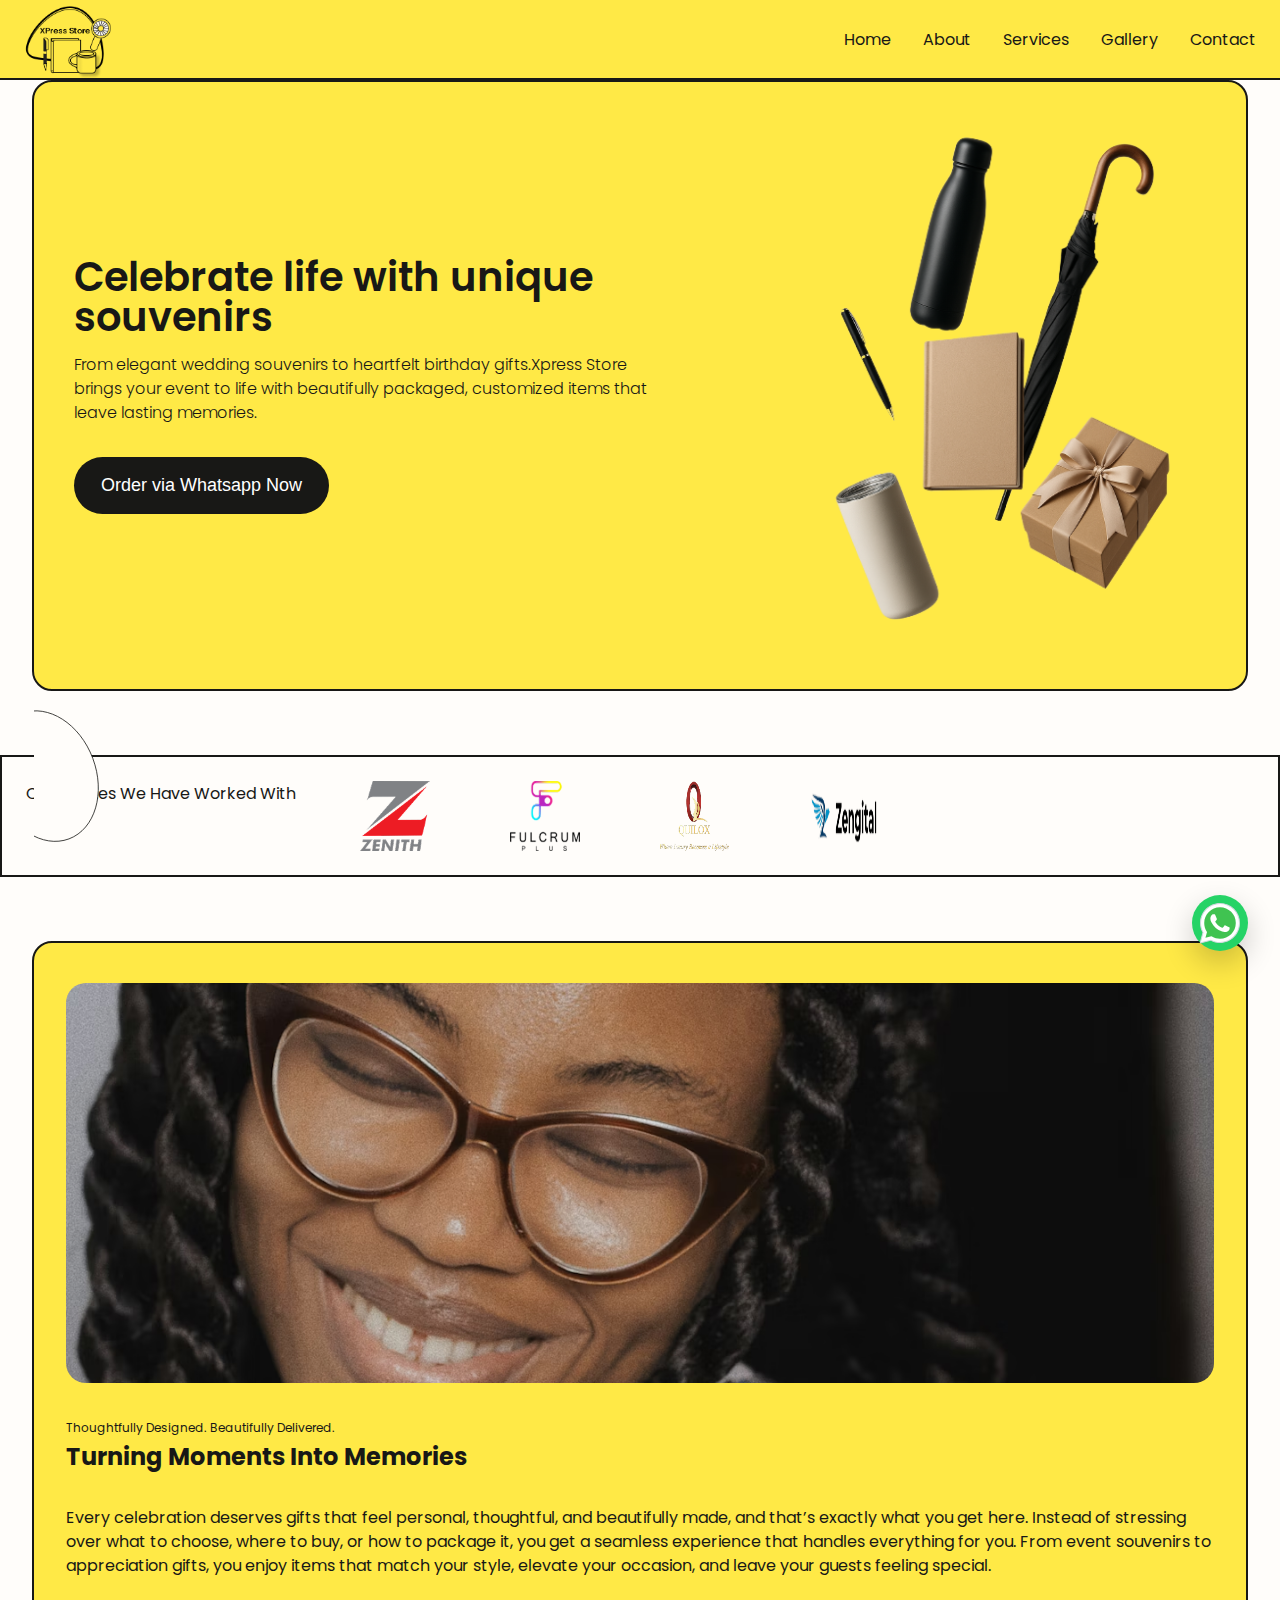
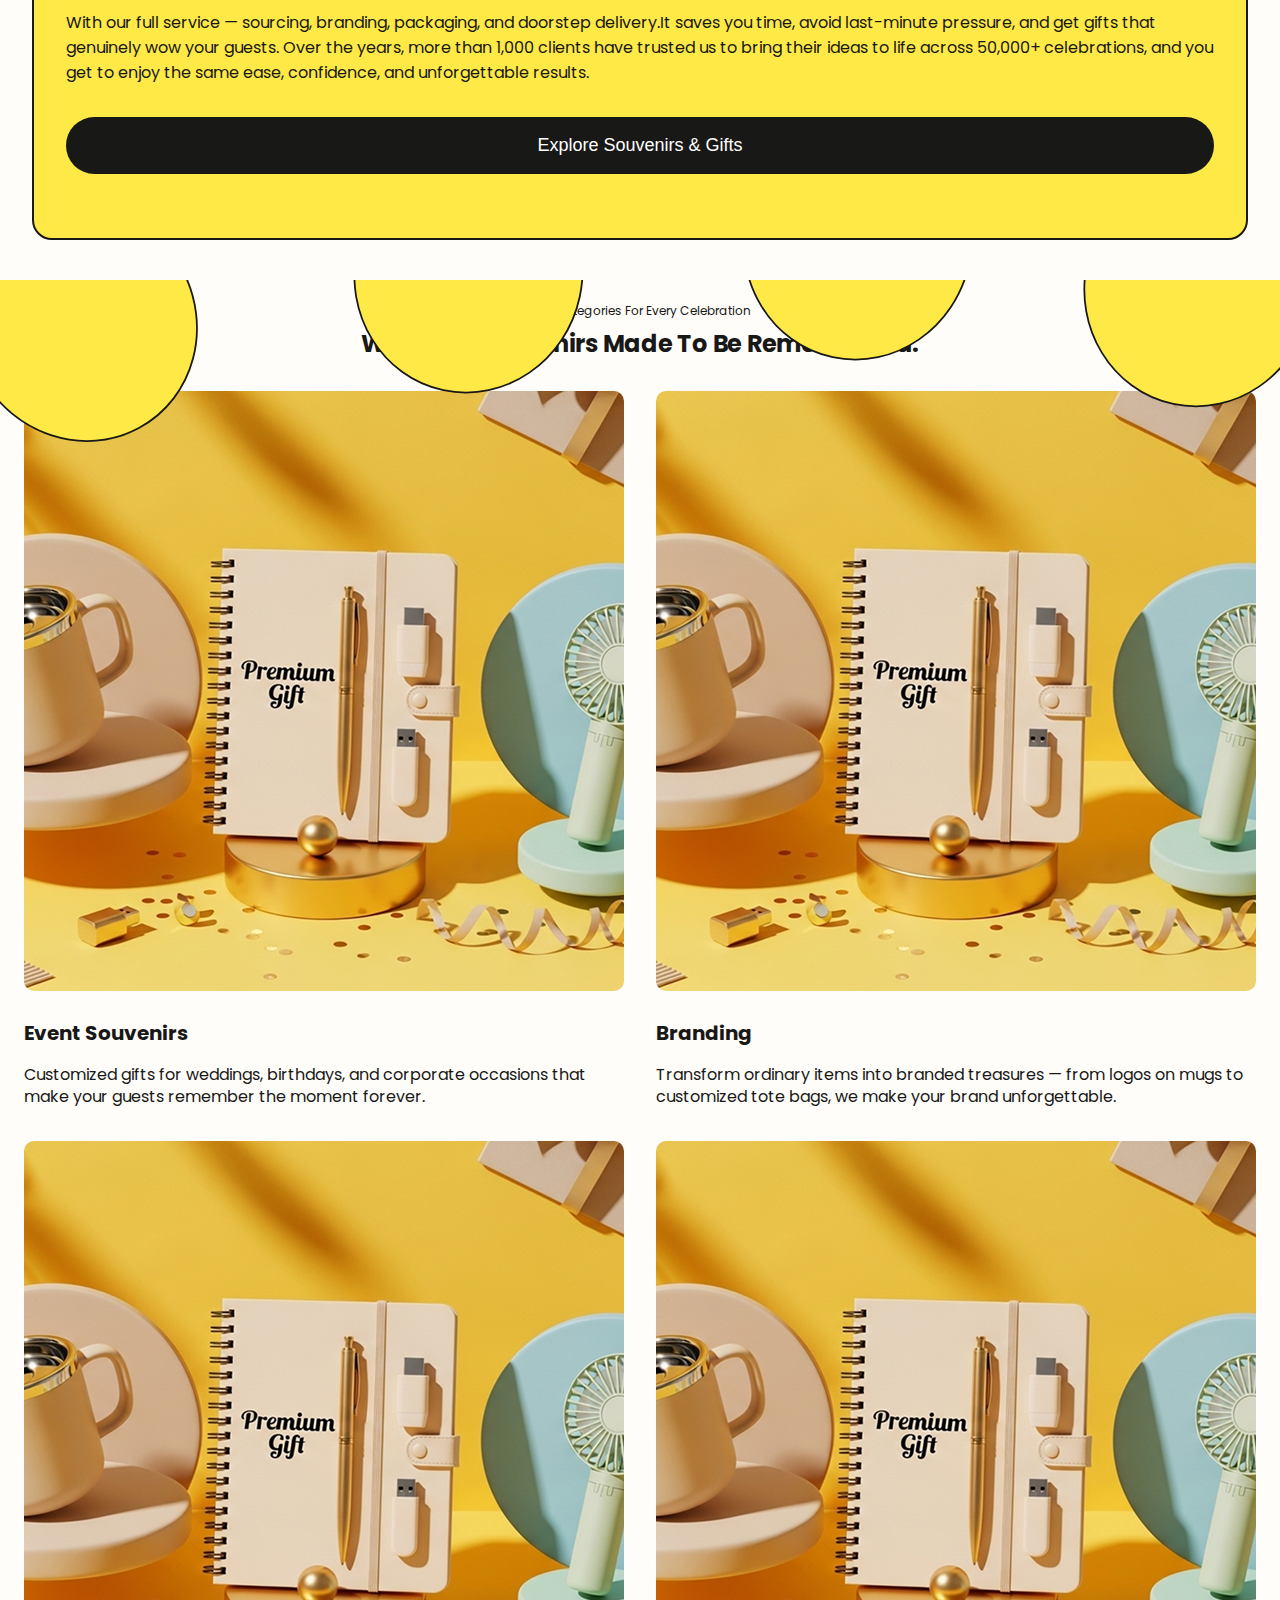
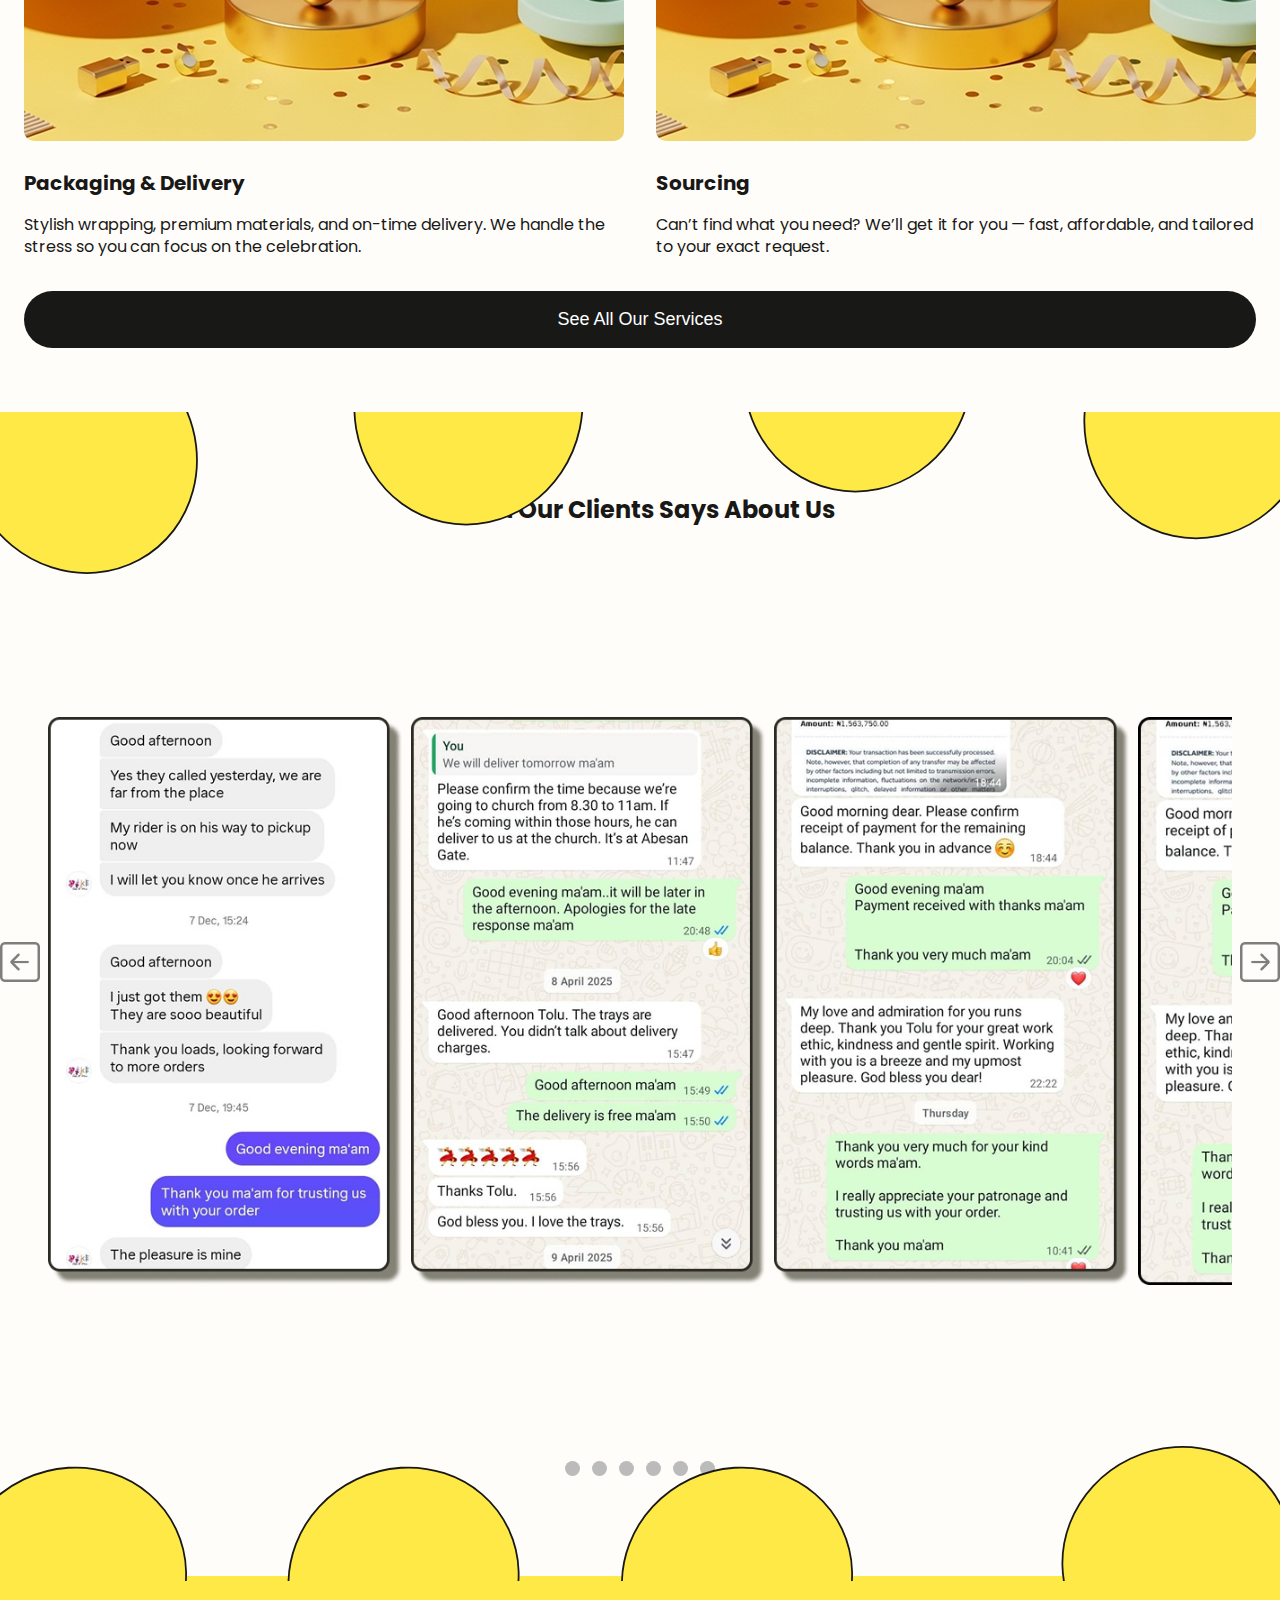
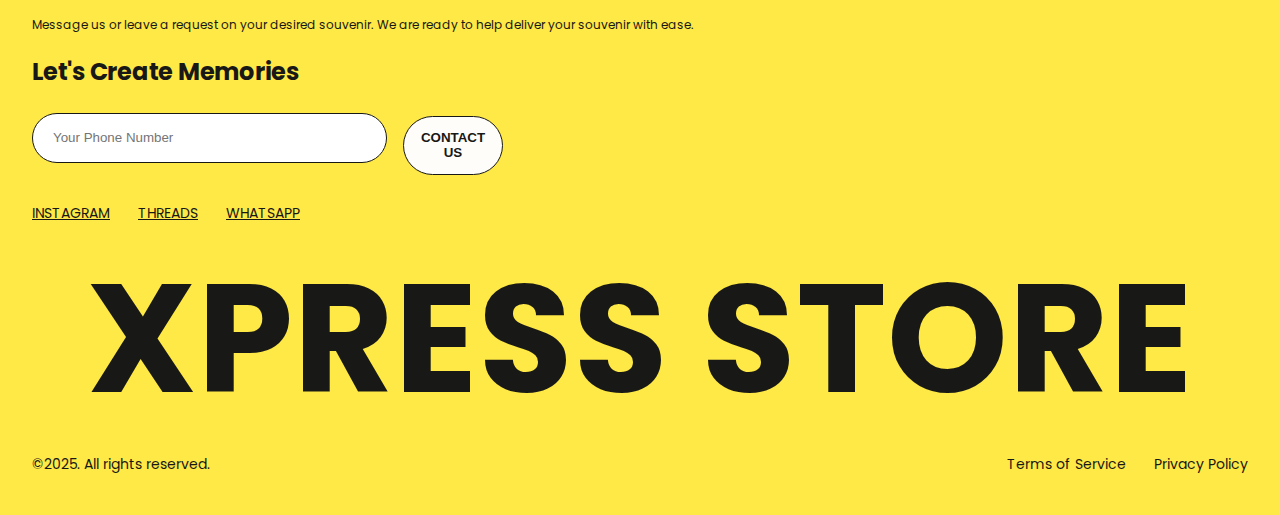
<file: index.html>
<!DOCTYPE html>
<html lang="en">
<head>
    <meta charset="UTF-8">
    <meta name="viewport" content="width=device-width, initial-scale=1.0">
    <link rel="preconnect" href="https://fonts.googleapis.com">
    <link rel="preconnect" href="https://fonts.gstatic.com" crossorigin>
    <link href="https://fonts.googleapis.com/css2?family=Poppins:ital,wght@0,100;0,200;0,300;0,400;0,500;0,600;0,700;0,800;0,900;1,100;1,200;1,300;1,400;1,500;1,600;1,700;1,800;1,900&display=swap" rel="stylesheet">
    <link rel="stylesheet" href="CSS PAGES/home-styles.css">
    <title>Xpress Website Service-Page</title>
</head>
<body>
  <header>
   <img class="header-left logo" src="xpress images/Homepage/Xpress Logo.png" alt="This is the logo that represent xpress services,provides the best products for our clients">
    <nav>
        
        <ul class="nav-links">
          <li><a class="nav-link" href="index.html">Home</a></li>
          <li><a class="nav-link" href="about.html">About</a></li>
          <li><a class="nav-link" href="service.html">Services</a></li>
          <li><a class="nav-link" href="gallery.html">Gallery</a></li>
          <li><a class="nav-link" href="contact.html">Contact</a></li>
        </ul>   
      <button class="hamburger-container">
          <i class="menu-open" aria-label="Toggle menu">MENU</i>
          <i class="menu-close" aria-label="Toggle menu">CLOSE</i>
        </button>
      </nav>
  </header>
    
   
  <main class="container">

    <section class="hero-section" id="hero">
      <img class="ellipse-1" src="xpress images/Homepage/Desktop-Hero-Img1.svg" alt="An eclipse shape for improving the design on the write"/>
      <img class="ellipse-2" src="xpress images/Homepage/Desktop-Hero-Img2.svg"  alt="An eclipse shape for improving the design on the write"/>  
      <div class="hero-text-container">
        <div class="hero-text">
        <h1 class="hero-heading-text">Celebrate life with unique souvenirs</h1>
        <p class="hero-subheading-text">From elegant wedding souvenirs to heartfelt birthday gifts.Xpress Store brings your event to life with beautifully packaged, customized items that leave lasting memories.</p>
        </div>
        <button class="CTA-btn hero-btn"><a href="contact.html">Order via Whatsapp Now</a></button>
      </div>
      <img class="hero-img" src="xpress images/Homepage/Hero-image.svg" alt="Goods we offer at xpress store and are currently available for souvenirs"/> 
      <!-- Ellipse Image That Will Be Animated -->
        <img class="ellipse-3" src="xpress images/Homepage/Desktop-Hero-Img3.svg" alt="An eclipse shape for improving the design on the write"/>
    
    </section>

      <!-- WHATSAPP FLOAT -->
    <a
      href="https://wa.me/234XXXXXXXXXX"
      class="whatsapp-float"
      id="whatsapp-icon"
      aria-label="Chat on WhatsApp"
      target="_blank"
    >
      <!-- Inline SVG recommended -->
      <svg xmlns="http://www.w3.org/2000/svg" x="0px" y="0px" width="48" height="48" viewBox="0 0 48 48">
         <path fill="#fff" d="M4.868,43.303l2.694-9.835C5.9,30.59,5.026,27.324,5.027,23.979C5.032,13.514,13.548,5,24.014,5c5.079,0.002,9.845,1.979,13.43,5.566c3.584,3.588,5.558,8.356,5.556,13.428c-0.004,10.465-8.522,18.98-18.986,18.98c-0.001,0,0,0,0,0h-0.008c-3.177-0.001-6.3-0.798-9.073-2.311L4.868,43.303z"></path><path fill="#fff" d="M4.868,43.803c-0.132,0-0.26-0.052-0.355-0.148c-0.125-0.127-0.174-0.312-0.127-0.483l2.639-9.636c-1.636-2.906-2.499-6.206-2.497-9.556C4.532,13.238,13.273,4.5,24.014,4.5c5.21,0.002,10.105,2.031,13.784,5.713c3.679,3.683,5.704,8.577,5.702,13.781c-0.004,10.741-8.746,19.48-19.486,19.48c-3.189-0.001-6.344-0.788-9.144-2.277l-9.875,2.589C4.953,43.798,4.911,43.803,4.868,43.803z"></path><path fill="#cfd8dc" d="M24.014,5c5.079,0.002,9.845,1.979,13.43,5.566c3.584,3.588,5.558,8.356,5.556,13.428c-0.004,10.465-8.522,18.98-18.986,18.98h-0.008c-3.177-0.001-6.3-0.798-9.073-2.311L4.868,43.303l2.694-9.835C5.9,30.59,5.026,27.324,5.027,23.979C5.032,13.514,13.548,5,24.014,5 M24.014,42.974C24.014,42.974,24.014,42.974,24.014,42.974C24.014,42.974,24.014,42.974,24.014,42.974 M24.014,42.974C24.014,42.974,24.014,42.974,24.014,42.974C24.014,42.974,24.014,42.974,24.014,42.974 M24.014,4C24.014,4,24.014,4,24.014,4C12.998,4,4.032,12.962,4.027,23.979c-0.001,3.367,0.849,6.685,2.461,9.622l-2.585,9.439c-0.094,0.345,0.002,0.713,0.254,0.967c0.19,0.192,0.447,0.297,0.711,0.297c0.085,0,0.17-0.011,0.254-0.033l9.687-2.54c2.828,1.468,5.998,2.243,9.197,2.244c11.024,0,19.99-8.963,19.995-19.98c0.002-5.339-2.075-10.359-5.848-14.135C34.378,6.083,29.357,4.002,24.014,4L24.014,4z"></path><path fill="#40c351" d="M35.176,12.832c-2.98-2.982-6.941-4.625-11.157-4.626c-8.704,0-15.783,7.076-15.787,15.774c-0.001,2.981,0.833,5.883,2.413,8.396l0.376,0.597l-1.595,5.821l5.973-1.566l0.577,0.342c2.422,1.438,5.2,2.198,8.032,2.199h0.006c8.698,0,15.777-7.077,15.78-15.776C39.795,19.778,38.156,15.814,35.176,12.832z"></path><path fill="#fff" fill-rule="evenodd" d="M19.268,16.045c-0.355-0.79-0.729-0.806-1.068-0.82c-0.277-0.012-0.593-0.011-0.909-0.011c-0.316,0-0.83,0.119-1.265,0.594c-0.435,0.475-1.661,1.622-1.661,3.956c0,2.334,1.7,4.59,1.937,4.906c0.237,0.316,3.282,5.259,8.104,7.161c4.007,1.58,4.823,1.266,5.693,1.187c0.87-0.079,2.807-1.147,3.202-2.255c0.395-1.108,0.395-2.057,0.277-2.255c-0.119-0.198-0.435-0.316-0.909-0.554s-2.807-1.385-3.242-1.543c-0.435-0.158-0.751-0.237-1.068,0.238c-0.316,0.474-1.225,1.543-1.502,1.859c-0.277,0.317-0.554,0.357-1.028,0.119c-0.474-0.238-2.002-0.738-3.815-2.354c-1.41-1.257-2.362-2.81-2.639-3.285c-0.277-0.474-0.03-0.731,0.208-0.968c0.213-0.213,0.474-0.554,0.712-0.831c0.237-0.277,0.316-0.475,0.474-0.791c0.158-0.317,0.079-0.594-0.04-0.831C20.612,19.329,19.69,16.983,19.268,16.045z" clip-rule="evenodd"></path>
      </svg>
    </a>
    
    <section class="companies-section">
      <p class="social-proof-text">Companies We Have Worked With</p>
      <div class="company-img-container">
        <img class="social-proof-img" src="xpress images/Homepage/zenith_bank Logo.png" alt="A company that xpress has worked with:ZENITH"/>
        <img class="social-proof-img" src="xpress images/Homepage/Fulcrum Logo.png" alt="A company that xpress has worked with:FULCRUM"/>
        <img class="social-proof-img" src="xpress images/Homepage/Quilox Club Logo.png" alt="A company that xpress has worked with:QUILOX"/>
        <img class="social-proof-img" src="xpress images/Homepage/Zengital Logo.png" alt="A company that xpress has worked with:Zengital"/>
      </div>
    </section>

    <section class="section about-section">
      <img class="about-img" src="xpress images/Homepage/temp-profile-img.png" alt="An image of the owner of xpress store"/>
      <div class="about-text-container">
        <div>
          <span class="about-subtitle-text"> Thoughtfully Designed. Beautifully Delivered.</span>
          <h2 class="about-heading-text">Turning Moments Into Memories</h2>
        </div>
        <p class="about-text">Every celebration deserves gifts that feel personal, thoughtful, and beautifully made, and that’s exactly what you get here. Instead of stressing over what to choose, where to buy, or how to package it, you get a seamless experience that handles everything for you. From event souvenirs to appreciation gifts, you enjoy items that match your style, elevate your occasion, and leave your guests feeling special.</p>
        <p>With our full service — sourcing, branding, packaging, and doorstep delivery.It saves you time, avoid last-minute pressure, and get gifts that genuinely wow your guests. Over the years, more than 1,000 clients have trusted us to bring their ideas to life across 50,000+ celebrations, and you get to enjoy the same ease, confidence, and unforgettable results.</p>
        <button class="CTA-btn"><a href="about.html">Explore Souvenirs & Gifts</a></button>
      </div>
    </section>

    <section class="section services-section">
      <img  class="circle-decor-up" src="xpress images/Homepage/Circle-Decor-Up.svg" alt="circle decoration that add beauty to the appearance of the website" />
      <div class="services subtitle_heading">
        <span class="services-subtitle-text">Gift Categories For Every Celebration</span>
        <h2 class="services-heading-text">We make souvenirs made to be remembered.</h2>
      </div>
      <div class="services-list-container">

        <div class="service-01">
          <img class="service-img" src="xpress images/Services/Service-Img.png" alt="This is the event souvenirs we offer you.Timeless and suit your needs" />
          <h3 class="service-heading 01">Event Souvenirs</h3>
          <p class="service-body-text 01">Customized gifts for weddings, birthdays, and corporate occasions that make your guests remember the moment forever.</p>
        </div>

        <div class="service-02">
          <img class="service-img" src="xpress images/Services/Service-Img.png" alt="This is the event souvenirs we offer you.Timeless and suit your needs"/>
          <div>
            <h3 class="service-heading 02">Branding</h3>
            <p class="service-body-text 02">Transform ordinary items into branded treasures — from logos on mugs to customized tote bags, we make your brand unforgettable.</p>
        </div>

        </div>
        
        <div class="service-03">
        <img class="service-img" src="xpress images/Services/Service-Img.png" alt="This is the event souvenirs we offer you.Timeless and suit your needs"/>
        <h3 class="service-heading 03">Packaging & Delivery</h3>
        <p class="service-body-text 03">Stylish wrapping, premium materials, and on-time delivery. We handle the stress so you can focus on the celebration.</p>
        </div>

        <div class="service-04">
        <img class="service-img" src="xpress images/Services/Service-Img.png" alt="This is the event souvenirs we offer you.Timeless and suit your needs"/>
        <h3 class="service-heading 04">Sourcing</h3>
        <p class="service-body-text 04">Can’t find what you need? We’ll get it for you — fast, affordable, and tailored to your exact request.</p>
        </div>

      </div>
      <button class="CTA-btn service-btn"><a href="contact.html">See All Our Services</a></button>
    </section>
    
        <section class="section testimonial-section">
      <img  class="circle-decor-up" src="xpress images/Homepage/Circle-Decor-Up.svg" alt="circle decoration that add beauty to the appearance of the website" />
      <img class="circle-decor-down" src="xpress images/Homepage/Circle-Decor-Down.svg.svg" alt="alt="circle decoration that add beauty to the appearance of the website"/>
        <h2 class="h2-text testimonial-heading-text">What Our Clients Says About Us</h2>
        <div class="img_arrow-container">

          <img class="test-arrow prev-arrow" onclick="handleCarouselMove(false)" src="xpress images/Gallery/back-left-arrow-square-button-outline.png" alt="A right arrow moving the images to the right" />
          <img class="test-arrow next-arrow" onclick="handleCarouselMove()" src="xpress images/Gallery/right-arrow-square-button-symbol.png" alt="A right arrow moving the images to the right"/>
          
          <div class="test-img-container" dir="ltr">
            <img class="test-img img1" src="xpress images/Homepage/testimonial-img1.png" alt="Back-icon"/>
            <img class="test-img img2" src="xpress images/Homepage/testimonial-img2.png" alt=""/>
            <img class="test-img img3" src="xpress images/Homepage/testimonial-img3.png" alt=""/>
            <img class="test-img img4" src="xpress images/Homepage/testimonial-img4.png" alt=""/>
            <img class="test-img img5" src="xpress images/Homepage/testimonial-img5.png" alt=""/>
            <img class="test-img img6" src="xpress images/Homepage/testimonial-img6.png" alt=""/>  
          </div>

        </div>

        <!-- Add dots container here -->
        <div class="dots-container">
          <span class="testimonial-dot" onclick="goToSlide(0)"></span>
          <span class="testimonial-dot" onclick="goToSlide(1)"></span>
          <span class="testimonial-dot" onclick="goToSlide(2)"></span>
          <span class="testimonial-dot" onclick="goToSlide(3)"></span>
          <span class="testimonial-dot" onclick="goToSlide(4)"></span>
          <span class="testimonial-dot" onclick="goToSlide(5)"></span>
        </div>
    </section>
  </main>
    
  <footer id="footer">
    <div class="footer-first-section"> 
      <p class="footer-subtitle-text">Message us or leave a request on your desired souvenir. We are ready to help deliver your souvenir with ease.</p>
      <h2 class="footer-heading-text">Let's Create Memories</h2>
      <div class="footer-input-container">
        <input class="footer-input" type="number"  name="number" placeholder="Your Phone Number">
        <button class="footer-btn"><a href="https://api.whatsapp.com/send/?phone=7068924477&text&type=phone_number&app_absent=0">CONTACT US</a></button>
      </div>
      <div class="footer-socials">    
        <span><a href="https://www.instagram.com/x_press.store/" target="_blank">INSTAGRAM</a></span>
        <span><a href="https://www.threads.com/@x_press.store/" target="_blank">THREADS</a></span>
        <span><a href="https://api.whatsapp.com/send/?phone=7068924477&text&type=phone_number&app_absent=0" target="_blank">WHATSAPP</a></span>
      </div>
    </div>
    <p class="footer-display-text">XPRESS STORE</p>
    <div class="legacy-copy">
      <p>©2025. All rights reserved.</p>
      <div class="right-legacy-copy">
        <p>Terms of Service</p>
        <p>Privacy Policy</p>
      </div>  
    </div>
  </footer>
  
  <script src="script.js"></script>
</body>
</html>
</file>
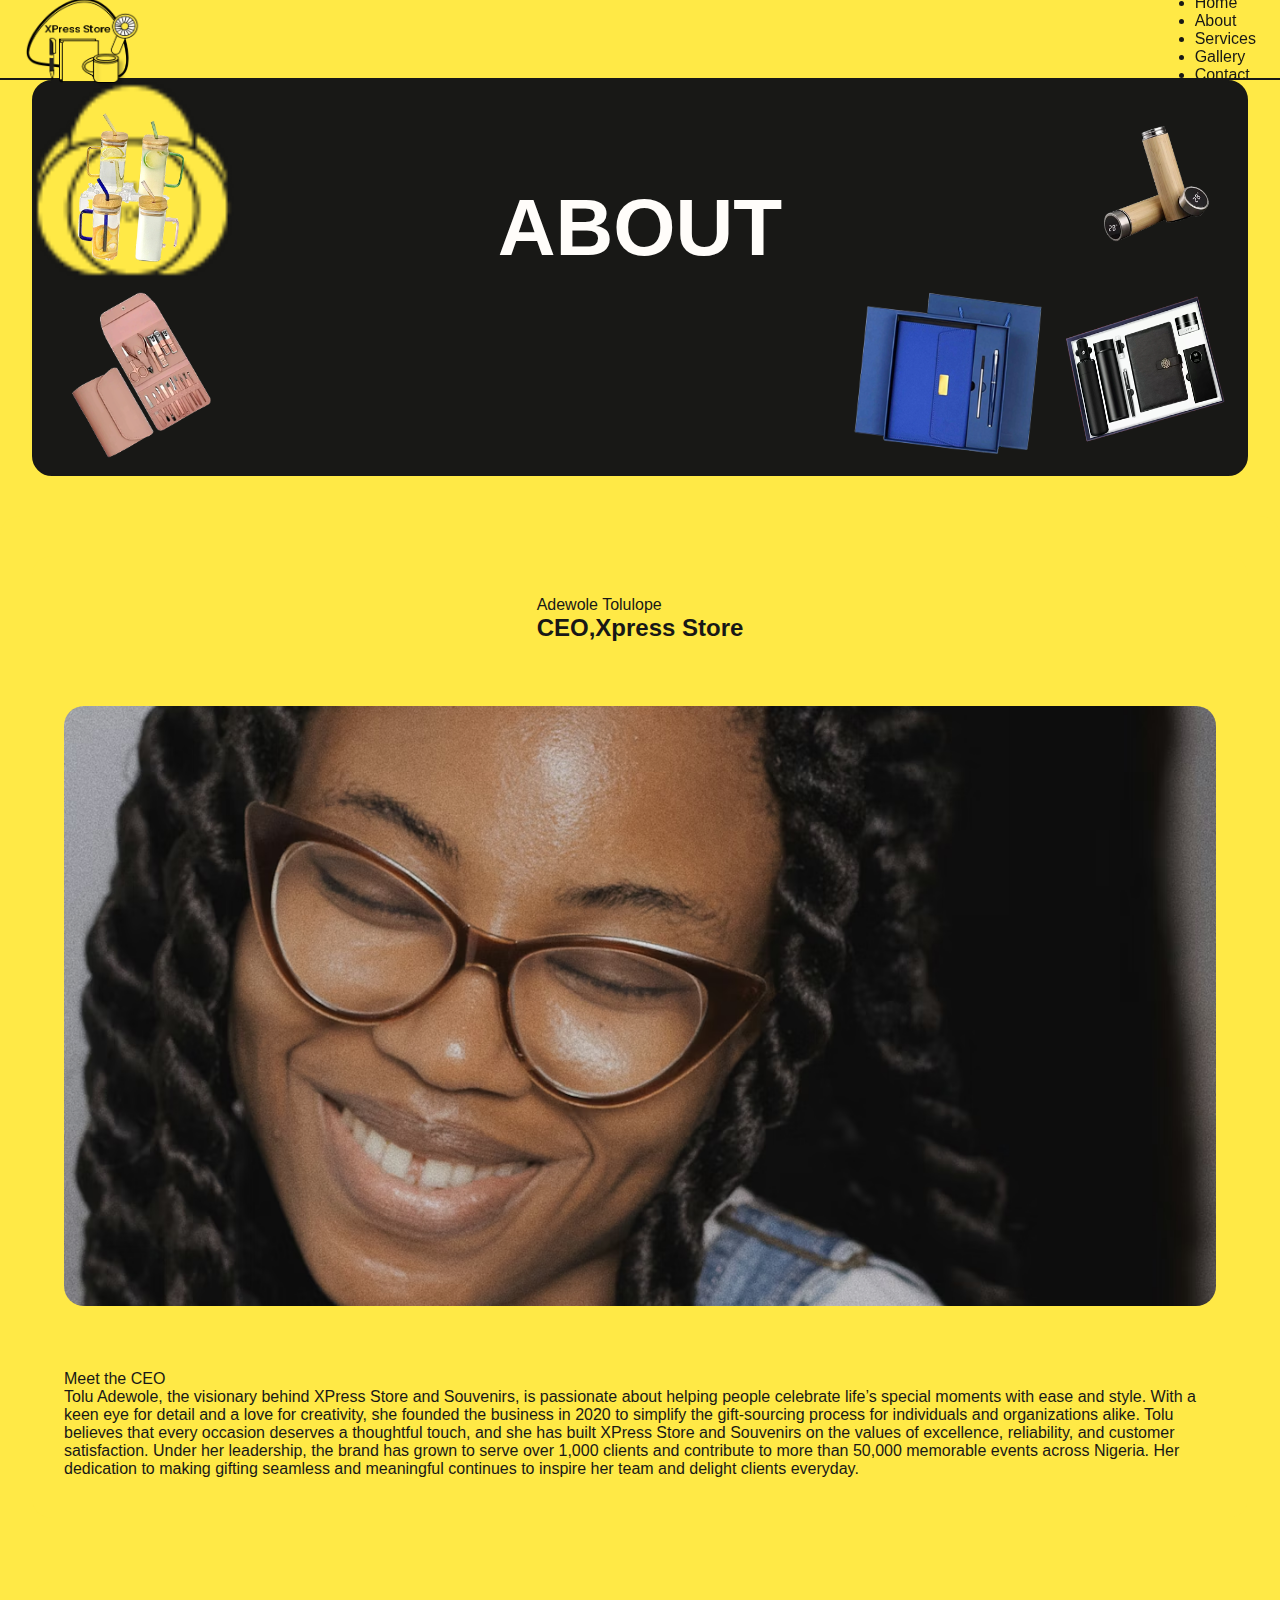
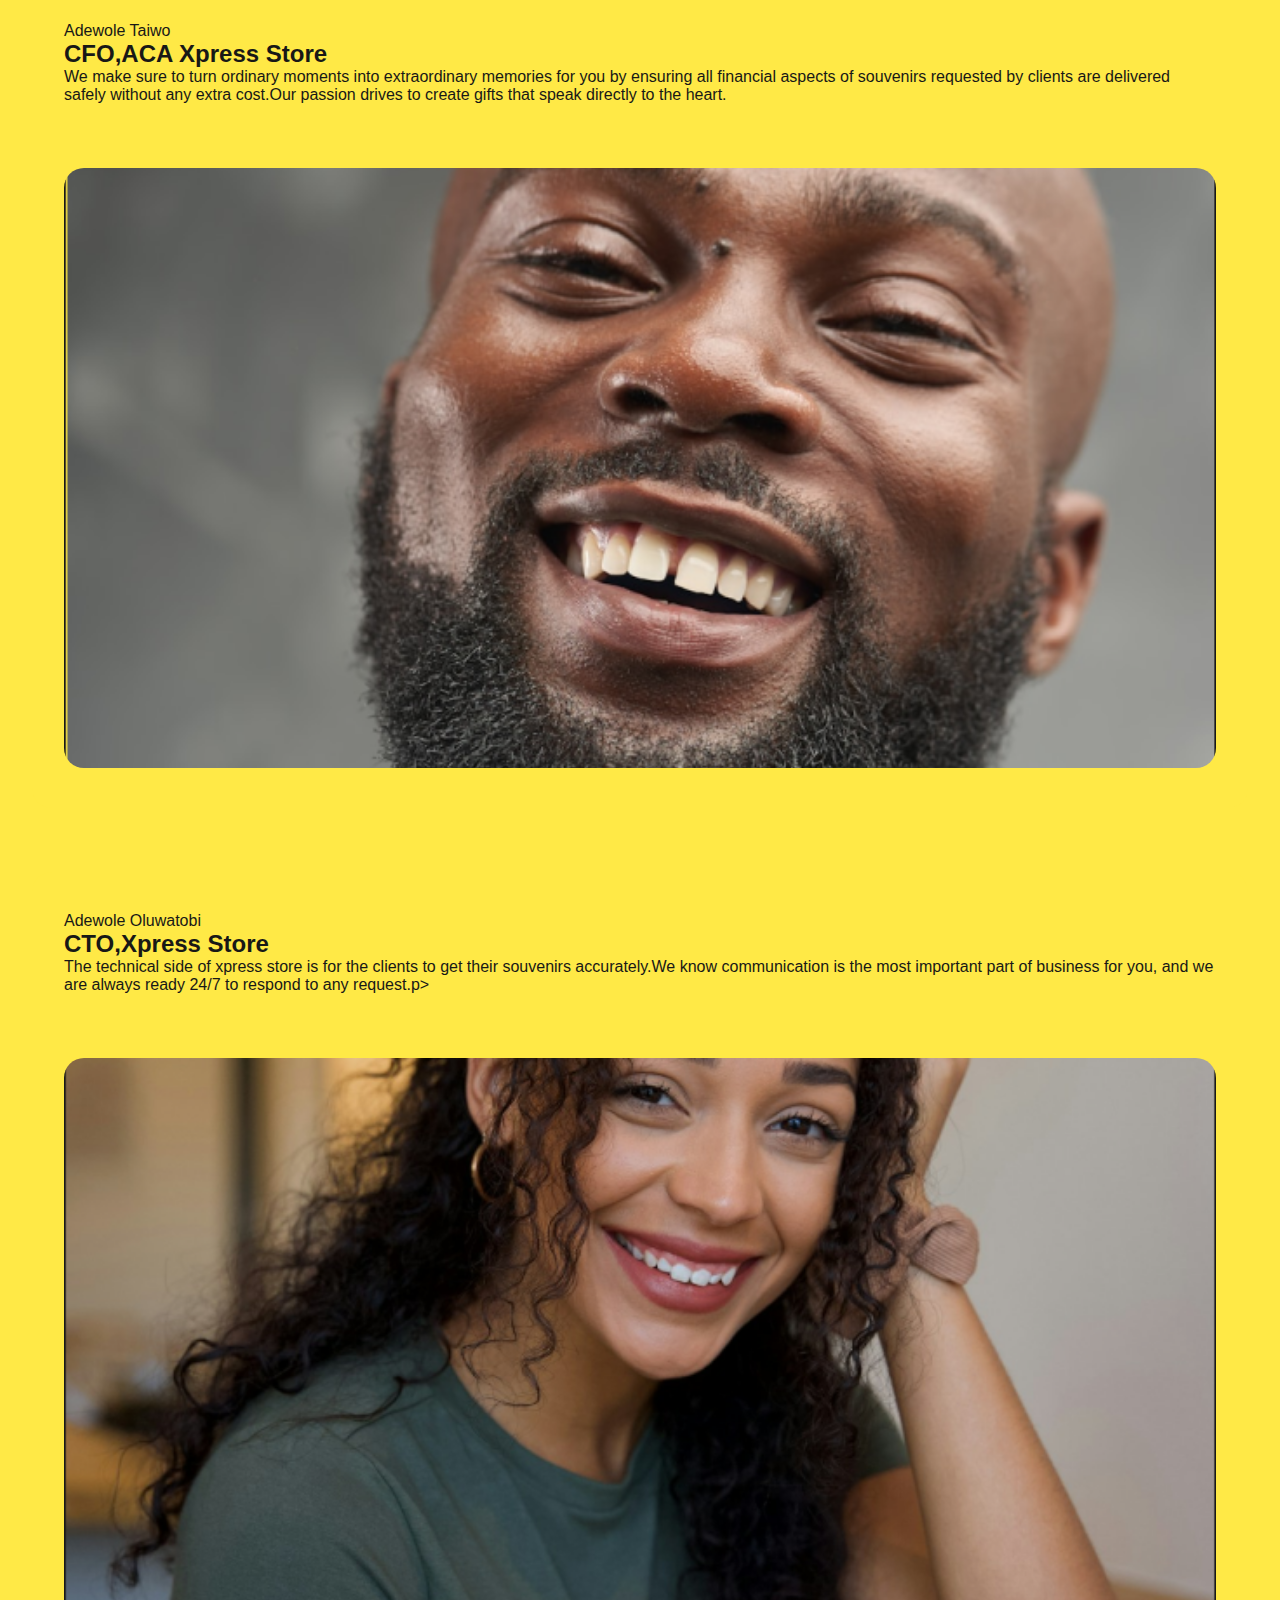
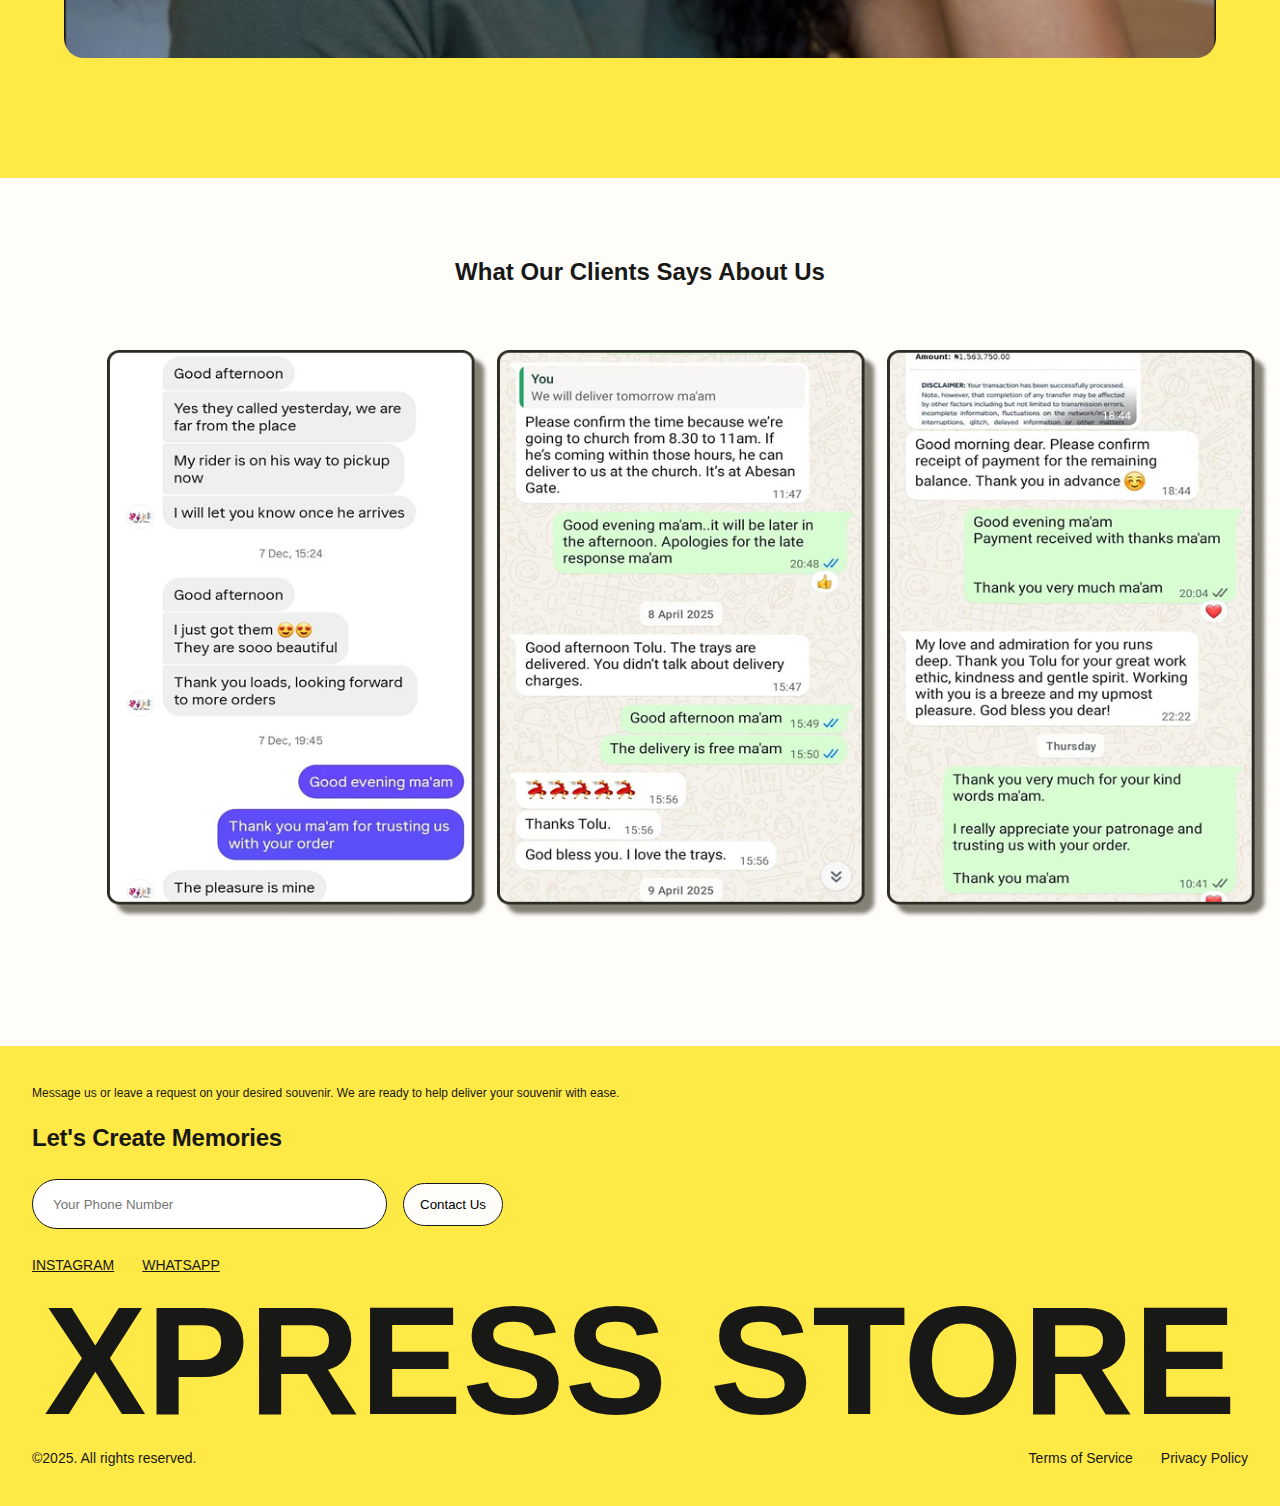
<file: about.html>
<!DOCTYPE html>
<html lang="en">
<head>
    <meta charset="UTF-8">
    <meta name="viewport" content="width=device-width, initial-scale=1.0">
    <link rel="stylesheet" href="CSS PAGES/about-styles.css">
    <title>Xpress Website About-Page</title>
</head>
<body>
    <header>
      <img src="xpress images/Homepage/Xpress Logo.png" alt="This is the logo that represent xpress services,provides the best products for our clients">
      <nav class="Nav-links">
        <button hidden>MENU</button>
        <ul>
          <li><a class="nav-link" href="index.html">Home</a></li>
          <li><a class="nav-link" href="about.html">About</a></li>
          <li><a class="nav-link" href="service.html">Services</a></li>
          <li><a class="nav-link" href="gallery.html">Gallery</a></li>
          <li><a class="nav-link" href="contact.html">Contact</a></li>
        </ul>     
      </nav>
    </header>

    <main>
      <section class="hero-section about-hero">
        <h1 class="about-hero-text">ABOUT</h1>
        <!-- <img src="xpress images/Desktop-Homepage Hero-Ellipse1.png" alt="A company that xpress has worked with:ZENITH"/> -->
         <div class="about-img-container">
          <img class="about-hero-img hero-img1" src="xpress images/About/about-text-img.png" alt="A company that xpress has worked with:FULCRUM"/>
          <img class="about-hero-img hero-img1" src="xpress images/About/About-Hero-Image1.png" alt="A company that xpress has worked with:FULCRUM"/>
          <img class="about-hero-img hero-img2" src="xpress images/About/About-Hero-Image2.png" alt="A company that xpress has worked with:QUILOX"/>
          <img class="about-hero-img hero-img3" src="xpress images/About/About-Hero-Image3.png" alt="A company that xpress has worked with:Zengital"/>
          <img class="about-hero-img hero-img4" src="xpress images/About/About-Hero-Image4.png" alt="A company that xpress has worked with:QUILOX"/>
          <img class="about-hero-img hero-img5" src="xpress images/About/About-Hero-Image5.png" alt="A company that xpress has worked with:Zengital"/>
         </div>
      </section>
      
     

      <section class="about-section about-text-container">
        <div class="about-section about-text-container">
          <div>
            <span class="about-subtitle-text">Adewole Tolulope</span>
            <h2 class="about-heading-text">CEO,Xpress Store</h2>
          </div>
      
          <img class="about-img" src="xpress images/Homepage/temp-profile-img.png" alt="An image of the owner of xpress store"/>
    
          <p class="about-text">Meet the CEO <br>
          Tolu Adewole, the visionary behind XPress Store and Souvenirs, is passionate about helping people celebrate life’s special moments with ease and style. With a keen eye for detail and a love for creativity, she founded the business in 2020 to simplify the gift-sourcing process for individuals and organizations alike.

          Tolu believes that every occasion deserves a thoughtful touch, and she has built XPress Store and Souvenirs on the values of excellence, reliability, and customer satisfaction. Under her leadership, the brand has grown to serve over 1,000 clients and contribute to more than 50,000 memorable events across Nigeria.

          Her dedication to making gifting seamless and meaningful continues to inspire her team and delight clients everyday.</p>
          </div>

        <div class="staff-section staff1 about-section about-text-container">
          <div class="staff-section-text" >
           <span class="about-subtitle-text">Adewole Taiwo</span>
           <h2 class="about-heading-text">CFO,ACA Xpress Store</h2>
           <p>We make sure to  turn ordinary moments into extraordinary memories for you by ensuring all financial aspects of souvenirs requested by clients are delivered safely without any extra cost.Our passion drives to create gifts that speak directly to the heart.</p>
          </div>
          <img src="xpress images/About/About-CFO-Image.png" Class="about-img cfo-img"  alt="a picture of our chief financial officer at xpress store."/>
        </div>

         <div class="staff-section staff2 about-section about-text-container">
          <div class="staff-section-text" >
           <span class="about-subtitle-text">Adewole Oluwatobi</span>
           <h2 class="about-heading-text">CTO,Xpress Store</h2>
           <p class="about-text">The technical side of xpress store is for the clients to get their souvenirs accurately.We know communication is the most important part  of business for you, and we are always ready 24/7 to respond to any request.p>
          </div>
          <img src="xpress images/About/About-CTO-Image..png" Class="about-img cto-img" alt="a picture of our chief financial officer at xpress store."/>
        </div>
      </section>

      
      <section class="testimonial-section">
        <h2 class="h2-text testimonial-heading-text">What Our Clients Says About Us</h2>
        <div class="img+arrow-container">
          <i class="arrow-right"></i>
            <div class="test-img-container">
              <img class="test-img img1" src="xpress images/Homepage/testimonial-img1.png" alt="Back-icon"/>
              <img class="test-img img2" src="xpress images/Homepage/testimonial-img2.png" alt=""/>
              <img class="test-img img3" src="xpress images/Homepage/testimonial-img3.png" alt=""/>
            </div>
          <i class="arrow-left"></i>
        </div>
      </section>
    </main>
  
    <footer>
      <div class="footer-first-section"> 
        <p class="footer-subtitle-text">Message us or leave a request on your desired souvenir. We are ready to help deliver your souvenir with ease.</p>
        <h2 class="footer-heading-text">Let's Create Memories</h2>
        <div class="footer-input-container" >
          <input class="footer-input" type="number"  name="number" placeholder="Your Phone Number">
          <button class="footer-btn">Contact Us</button>
        </div>
        <div class="footer-socials">    
          <span><a href="">INSTAGRAM</a></span>
          <span><a href="">WHATSAPP</a></span>
        </div>
      </div>
      <p class="footer-display-text">XPRESS STORE</p>
      <div class="legacy-copy">
        <p>©2025. All rights reserved.</p>
        <div class="right-legacy-copy">
          <p>Terms of Service</p>
          <p>Privacy Policy</p>
        </div>  
      </div>
    </footer>
   
</body>
<script src="script.js"></script>
</html>
</file>
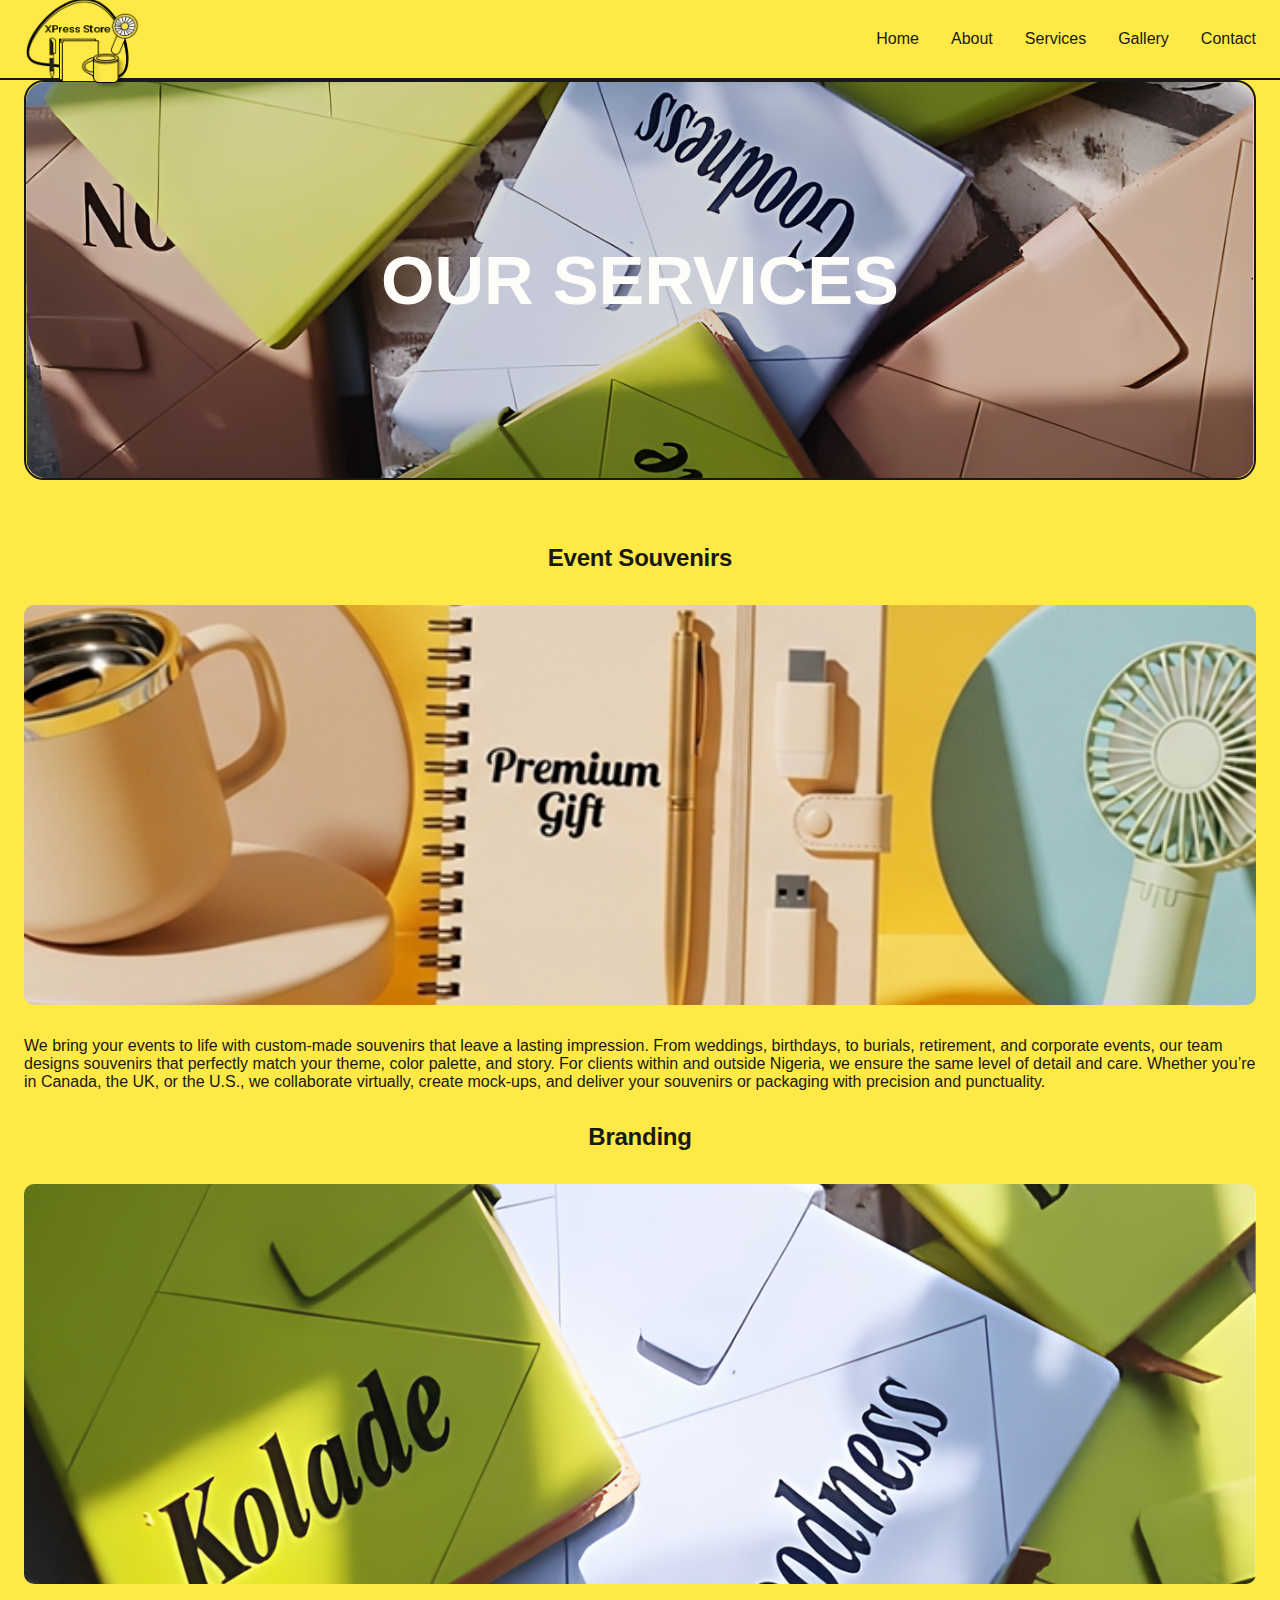
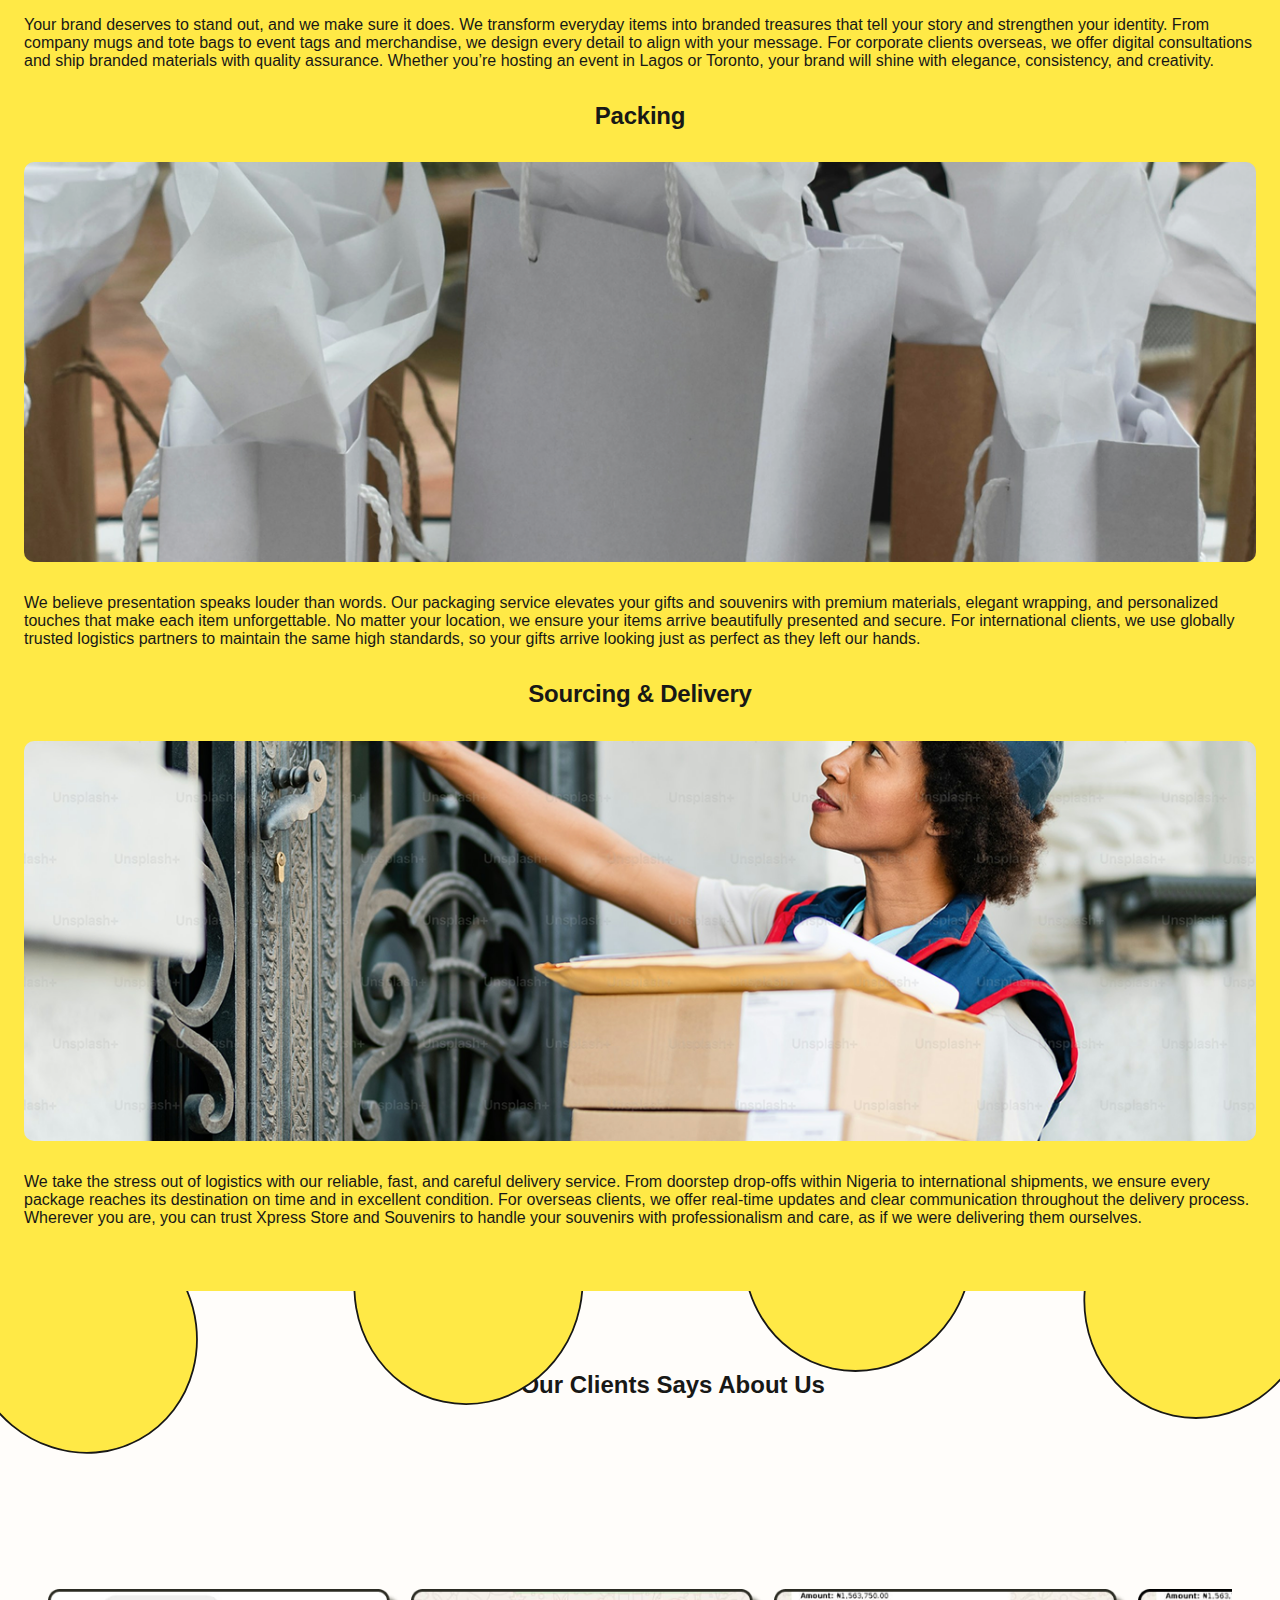
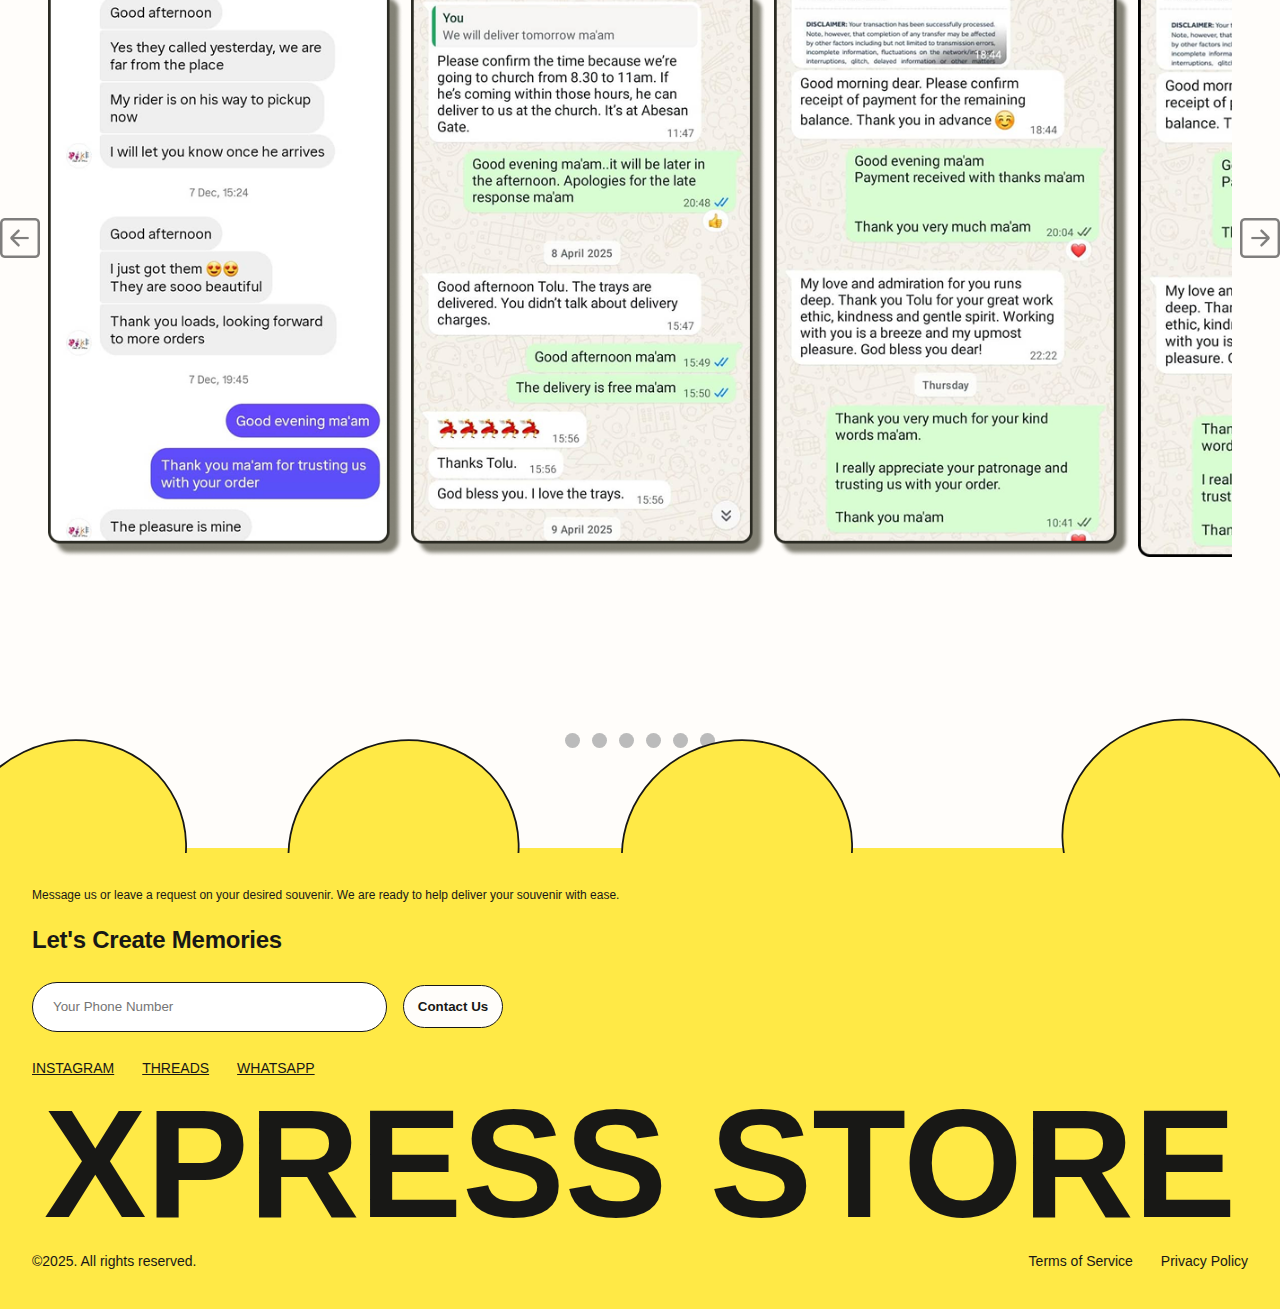
<file: service.html>
<!DOCTYPE html>
<html lang="en">
<head>
    <meta charset="UTF-8">
    <meta name="viewport" content="width=device-width, initial-scale=1.0">
    <link rel="stylesheet" href="CSS PAGES/services-styles.css">
    <title>Xpress Website Service-Page</title>
</head>
<body>
   <header>
   <img class="header-left logo" src="xpress images/Homepage/Xpress Logo.png" alt="This is the logo that represent xpress services,provides the best products for our clients">
    <nav>
        
        <ul class="nav-links">
          <li><a class="nav-link" href="index.html">Home</a></li>
          <li><a class="nav-link" href="about.html">About</a></li>
          <li><a class="nav-link" href="service.html">Services</a></li>
          <li><a class="nav-link" href="gallery.html">Gallery</a></li>
          <li><a class="nav-link" href="contact.html">Contact</a></li>
        </ul>   
      <button class="hamburger-container">
          <i class="menu-open" aria-label="Toggle menu">MENU</i>
          <i class="menu-close" aria-label="Toggle menu">CLOSE</i>
        </button>
      </nav>
  </header>

    <main>
      <section class="hero-section service-hero">
        <img src="xpress images/Services/Service-Hero-Image.png" class="service-hero-img" alt="Display of the books we have done at xpress store."/>
        <h1 class="service-hero-text">OUR SERVICES</h1>
      </section>

  
      <section class="services-section">
        
          <div class="service-01">
            <h3 class="service-heading-text">Event Souvenirs</h3>
            <img src="xpress images/Services/Service-Img.png"  class="service-img" alt="Display of the books we have done at xpress store."/>
            <p class="service-text">We bring your events to life with custom-made souvenirs that leave a lasting impression. From weddings, birthdays, to burials, retirement, and corporate events, our team designs souvenirs that perfectly match your theme, color palette, and story.
            For clients within and outside Nigeria, we ensure the same level of detail and care. Whether you’re in Canada, the UK, or the U.S., we collaborate virtually, create mock-ups, and deliver your souvenirs or packaging with precision and punctuality.
            </p>
          </div>

          <div class="service-02">
            <h3 class="service-heading-text">Branding</h3>
            <img src="xpress images/Services/Service-02-Branding.png"  class="service-img" alt="Display of the books we have done at xpress store."/>
            <p class="service-text">Your brand deserves to stand out, and we make sure it does. We transform everyday items into branded treasures that tell your story and strengthen your identity. From company mugs and tote bags to event tags and merchandise, we design every detail to align with your message.
            For corporate clients overseas, we offer digital consultations and ship branded materials with quality assurance. Whether you’re hosting an event in Lagos or Toronto, your brand will shine with elegance, consistency, and creativity.
            </p>
          </div>
          
          <div class="service-03">
           <h3 class="service-heading-text">Packing</h3>
           <img src="xpress images/Services/Service-02-Packaging.png"  class="service-img" alt="Display of the books we have done at xpress store."/>
           <p class="service-text">We believe presentation speaks louder than words. Our packaging service elevates your gifts and souvenirs with premium materials, elegant wrapping, and personalized touches that make each item unforgettable.
           No matter your location, we ensure your items arrive beautifully presented and secure. For international clients, we use globally trusted logistics partners to maintain the same high standards, so your gifts arrive looking just as perfect as they left our hands.
           </p>
          </div>

          <div class="service-04">
           <h3 class="service-heading-text">Sourcing & Delivery</h3>
           <img src="xpress images/Services/Service-02-Delivery.png" class="service-img" alt="Display of the books we have done at xpress store."/>
           <p class="service-text">We take the stress out of logistics with our reliable, fast, and careful delivery service. From doorstep drop-offs within Nigeria to international shipments, we ensure every package reaches its destination on time and in excellent condition.
           For overseas clients, we offer real-time updates and clear communication throughout the delivery process. Wherever you are, you can trust Xpress Store and Souvenirs to handle your souvenirs with professionalism and care, as if we were delivering them ourselves.
           </p>
          </div>

      </section>
      
      <section class="section testimonial-section">
        <img  class="circle-decor-up" src="xpress images/Homepage/Circle-Decor-Up.svg" alt="circle decoration that add beauty to the appearance of the website" />
        <img class="circle-decor-down" src="xpress images/Homepage/Circle-Decor-Down.svg.svg" alt="alt="circle decoration that add beauty to the appearance of the website"/>
          <h2 class="h2-text testimonial-heading-text">What Our Clients Says About Us</h2>
          <div class="img_arrow-container">

            <img class="test-arrow prev-arrow" onclick="handleCarouselMove(false)" src="xpress images/Gallery/back-left-arrow-square-button-outline.png" alt="A right arrow moving the images to the right" />
            <img class="test-arrow next-arrow" onclick="handleCarouselMove()" src="xpress images/Gallery/right-arrow-square-button-symbol.png" alt="A right arrow moving the images to the right"/>
            
            <div class="test-img-container" dir="ltr">
              <img class="test-img img1" src="xpress images/Homepage/testimonial-img1.png" alt="Back-icon"/>
              <img class="test-img img2" src="xpress images/Homepage/testimonial-img2.png" alt=""/>
              <img class="test-img img3" src="xpress images/Homepage/testimonial-img3.png" alt=""/>
              <img class="test-img img4" src="xpress images/Homepage/testimonial-img4.png" alt=""/>
              <img class="test-img img5" src="xpress images/Homepage/testimonial-img5.png" alt=""/>
              <img class="test-img img6" src="xpress images/Homepage/testimonial-img6.png" alt=""/>  
            </div>

          </div>

          <!-- Add dots container here -->
          <div class="dots-container">
            <span class="testimonial-dot" onclick="goToSlide(0)"></span>
            <span class="testimonial-dot" onclick="goToSlide(1)"></span>
            <span class="testimonial-dot" onclick="goToSlide(2)"></span>
            <span class="testimonial-dot" onclick="goToSlide(3)"></span>
            <span class="testimonial-dot" onclick="goToSlide(4)"></span>
            <span class="testimonial-dot" onclick="goToSlide(5)"></span>
          </div>
      </section>
    </main>
  
    <footer id="footer">
    <div class="footer-first-section"> 
      <p class="footer-subtitle-text">Message us or leave a request on your desired souvenir. We are ready to help deliver your souvenir with ease.</p>
      <h2 class="footer-heading-text">Let's Create Memories</h2>
      <div class="footer-input-container" >
        <input class="footer-input" type="number"  name="number" placeholder="Your Phone Number">
        <button class="footer-btn"><a href="https://api.whatsapp.com/send/?phone=7068924477&text&type=phone_number&app_absent=0">Contact Us</a></button>
      </div>
      <div class="footer-socials">    
        <span><a href="https://www.instagram.com/x_press.store/" target="_blank">INSTAGRAM</a></span>
        <span><a href="https://www.threads.com/@x_press.store/" target="_blank">THREADS</a></span>
        <span><a href="https://api.whatsapp.com/send/?phone=7068924477&text&type=phone_number&app_absent=0" target="_blank">WHATSAPP</a></span>
      </div>
    </div>
    <p class="footer-display-text">XPRESS STORE</p>
    <div class="legacy-copy">
      <p>©2025. All rights reserved.</p>
      <div class="right-legacy-copy">
        <p>Terms of Service</p>
        <p>Privacy Policy</p>
      </div>  
    </div>
  </footer>
<script src="script.js"></script>  
</body>
</html>
</file>
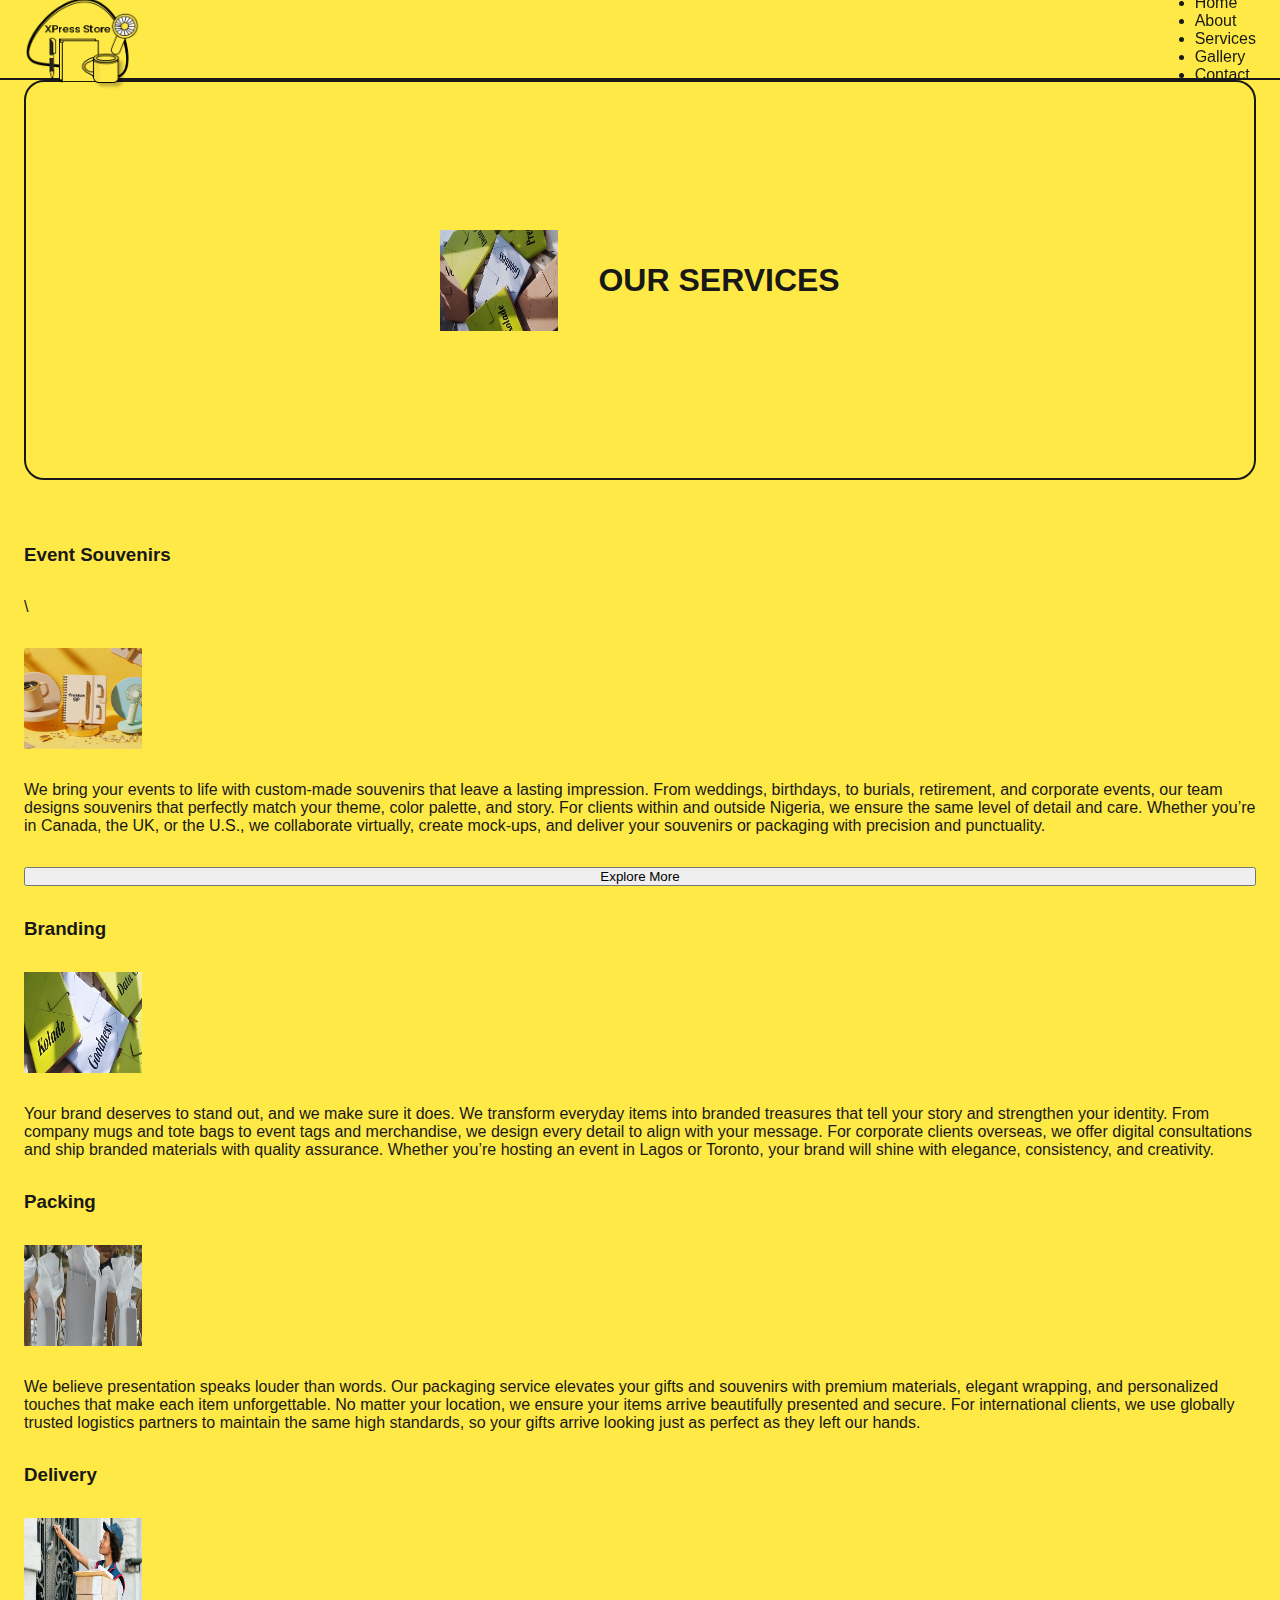
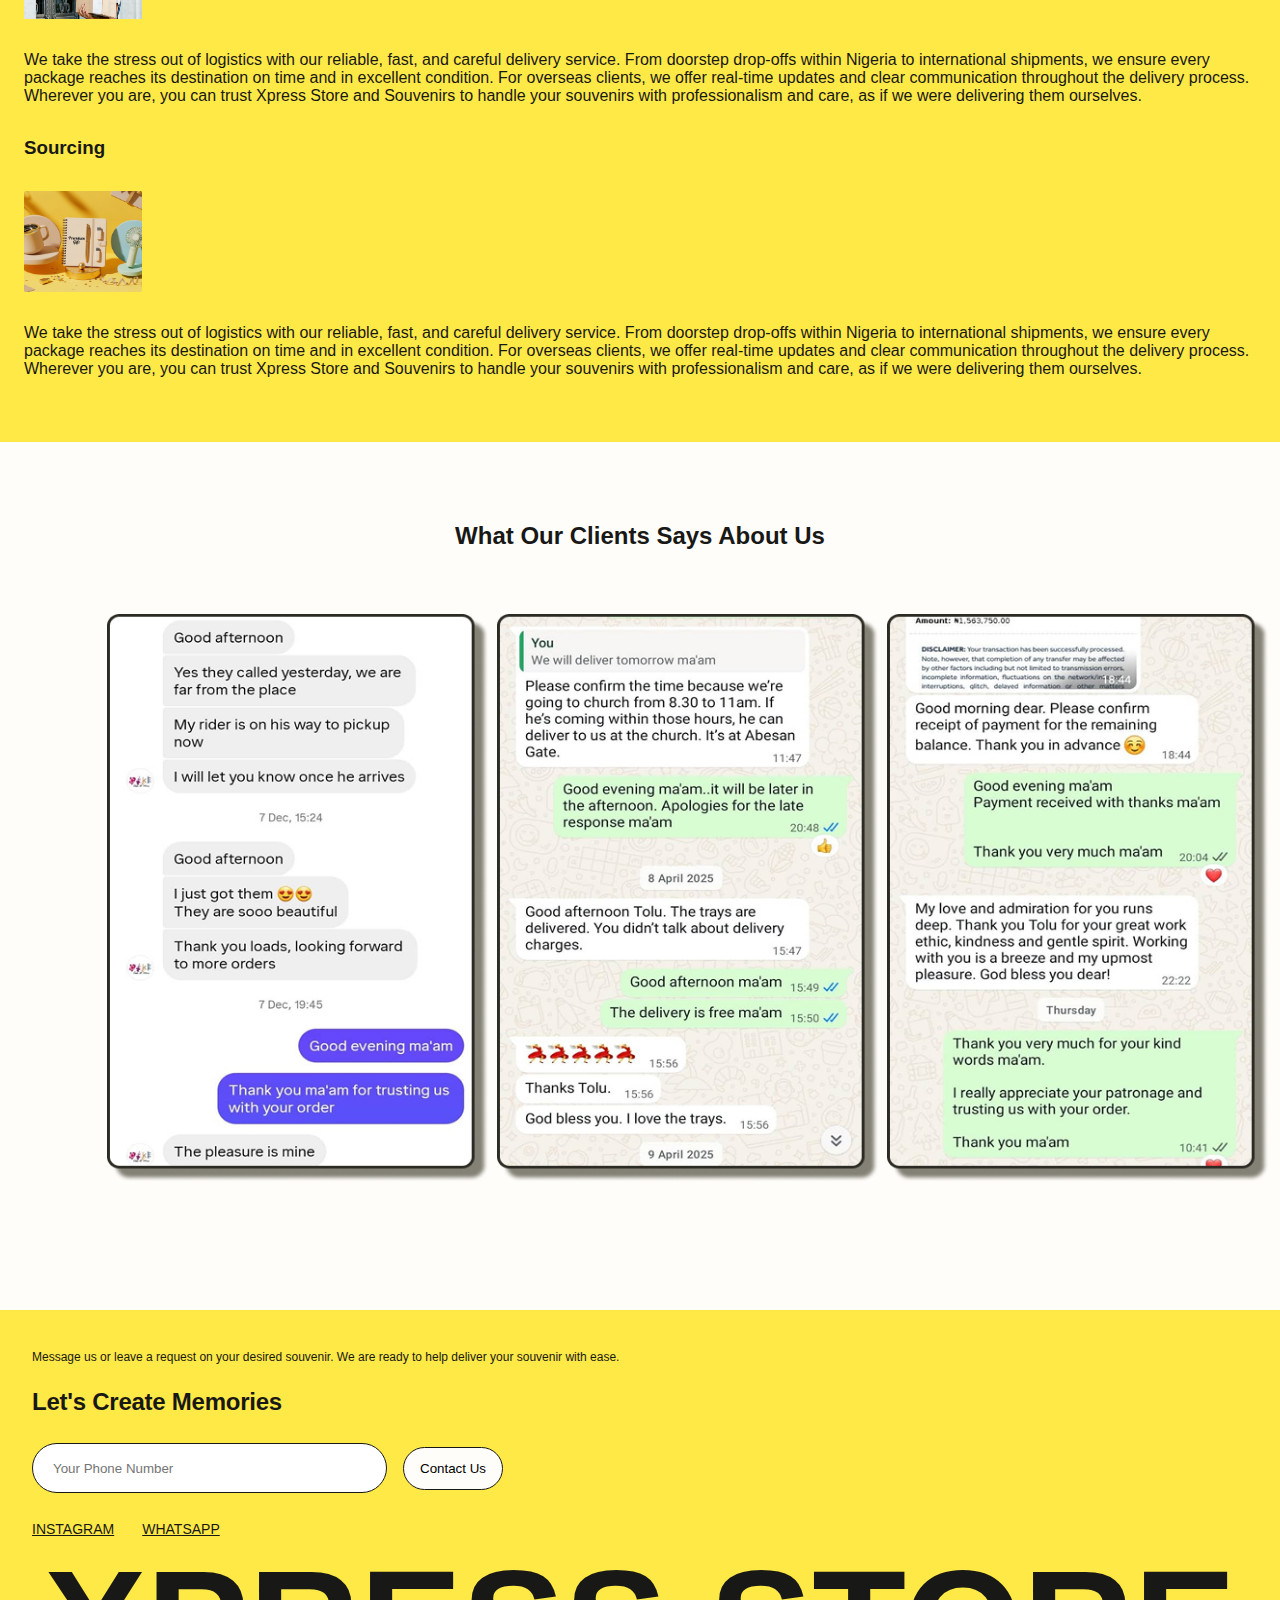
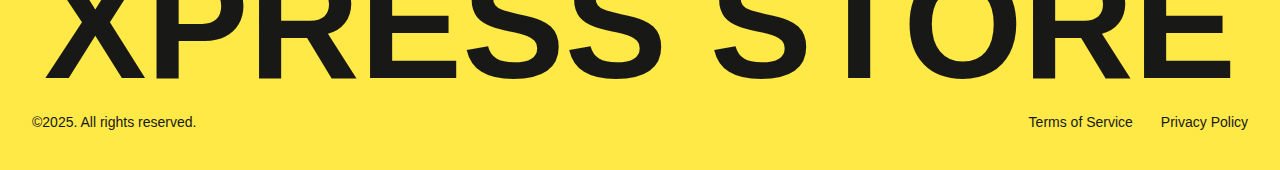
<file: services.html>
<!DOCTYPE html>
<html lang="en">
<head>
    <meta charset="UTF-8">
    <meta name="viewport" content="width=device-width, initial-scale=1.0">
    <link rel="stylesheet" href="CSS PAGES/services-styles.css">
    <title>Xpress Website Service-Page</title>
</head>
<body>
    <header>
      <img class="xpress image" src="xpress images/Homepage/Xpress Logo.png" alt="This is the logo that represent xpress services,provides the best products for our clients">
      <nav class="Nav-links">
        <button hidden>MENU</button>
        <ul>
          <li><a class="nav-link" href="index.html">Home</a></li>
          <li><a class="nav-link" href="about.html">About</a></li>
          <li><a class="nav-link" href="service.html">Services</a></li>
          <li><a class="nav-link" href="gallery.html">Gallery</a></li>
          <li><a class="nav-link" href="contact.html">Contact</a></li>
        </ul>     
      </nav>
    </header>

    <main>
      <section class="hero-section">
        <img src="xpress images/Services/Service-Hero-Image.png" class="about-img" alt="Display of the books we have done at xpress store."/>
        <h1>OUR SERVICES</h1>
      </section>

  
      <section class="services-section">
          <div class="service-01">
            <h3>Event Souvenirs</h3>\
            <img src="xpress images/Services/Service-Img.png"  class="about-img" alt="Display of the books we have done at xpress store."/>
            <p>We bring your events to life with custom-made souvenirs that leave a lasting impression. From weddings, birthdays, to burials, retirement, and corporate events, our team designs souvenirs that perfectly match your theme, color palette, and story.
            For clients within and outside Nigeria, we ensure the same level of detail and care. Whether you’re in Canada, the UK, or the U.S., we collaborate virtually, create mock-ups, and deliver your souvenirs or packaging with precision and punctuality.
            </p>
            <button class="CTA-btn">Explore More</button>
          </div>

          <div class="service-02">
            <h3>Branding</h3>
            <img src="xpress images/Services/Service-02-Branding.png"  class="about-img" alt="Display of the books we have done at xpress store."/>
            <p>Your brand deserves to stand out, and we make sure it does. We transform everyday items into branded treasures that tell your story and strengthen your identity. From company mugs and tote bags to event tags and merchandise, we design every detail to align with your message.
            For corporate clients overseas, we offer digital consultations and ship branded materials with quality assurance. Whether you’re hosting an event in Lagos or Toronto, your brand will shine with elegance, consistency, and creativity.
            </p>
          </div>
          
          <div class="service-03">
           <h3>Packing</h3>
           <img src="xpress images/Services/Service-02-Packaging.png"  class="about-img" alt="Display of the books we have done at xpress store."/>
           <p>We believe presentation speaks louder than words. Our packaging service elevates your gifts and souvenirs with premium materials, elegant wrapping, and personalized touches that make each item unforgettable.
           No matter your location, we ensure your items arrive beautifully presented and secure. For international clients, we use globally trusted logistics partners to maintain the same high standards, so your gifts arrive looking just as perfect as they left our hands.
           </p>
          </div>

          <div class="service-04">
           <h3>Delivery</h3>
           <img src="xpress images/Services/Service-02-Delivery.png" class="about-img" alt="Display of the books we have done at xpress store."/>
           <p>We take the stress out of logistics with our reliable, fast, and careful delivery service. From doorstep drop-offs within Nigeria to international shipments, we ensure every package reaches its destination on time and in excellent condition.
           For overseas clients, we offer real-time updates and clear communication throughout the delivery process. Wherever you are, you can trust Xpress Store and Souvenirs to handle your souvenirs with professionalism and care, as if we were delivering them ourselves.
           </p>
          </div>

          <div class="service-05">
           <h3>Sourcing</h3>
           <img src="xpress images/Services/Service-Img.png"  class="about-img" alt="Display of the books we have done at xpress store."/>
           <p>We take the stress out of logistics with our reliable, fast, and careful delivery service. From doorstep drop-offs within Nigeria to international shipments, we ensure every package reaches its destination on time and in excellent condition.
           For overseas clients, we offer real-time updates and clear communication throughout the delivery process. Wherever you are, you can trust Xpress Store and Souvenirs to handle your souvenirs with professionalism and care, as if we were delivering them ourselves.
           </p>
          </div>
      </section>
      
       <section class="testimonial-section">
        <h2 class="h2-text testimonial-heading-text">What Our Clients Says About Us</h2>
        <div class="img+arrow-container">
          <i class="arrow-right"></i>
            <div class="test-img-container">
              <img class="test-img img1" src="xpress images/Homepage/testimonial-img1.png" alt="Back-icon"/>
              <img class="test-img img2" src="xpress images/Homepage/testimonial-img2.png" alt=""/>
              <img class="test-img img3" src="xpress images/Homepage/testimonial-img3.png" alt=""/>
            </div>
          <i class="arrow-left"></i>
        </div>
      </section>
    </main>
  
  
  
  
    <footer>
      <div class="footer-first-section"> 
        <p class="footer-subtitle-text">Message us or leave a request on your desired souvenir. We are ready to help deliver your souvenir with ease.</p>
        <h2 class="footer-heading-text">Let's Create Memories</h2>
        <div class="footer-input-container" >
          <input class="footer-input" type="number"  name="number" placeholder="Your Phone Number">
          <button class="footer-btn">Contact Us</button>
        </div>
        <div class="footer-socials">    
          <span><a href="">INSTAGRAM</a></span>
          <span><a href="">WHATSAPP</a></span>
        </div>
      </div>
      <p class="footer-display-text">XPRESS STORE</p>
      <div class="legacy-copy">
        <p>©2025. All rights reserved.</p>
        <div class="right-legacy-copy">
          <p>Terms of Service</p>
          <p>Privacy Policy</p>
        </div>  
      </div>
    </footer>
   
</body>
<script src="script.js"></script>
</html>
</file>
<file: CSS PAGES/home-styles.css>
:root{
    --black-color:#181816;
    --primary-color:#FFFDFA;
    --secondary-color: #FFE946;
    /* Var Text */
    --heading-1:4.294rem;
    --heading-2:3.433rem;
    --heading-3:2.75rem;
    --heading-4:2.2rem;
    --heading-6:1.406rem;
    --subheading:1.125rem;
    --body-text:1rem;
    --CTA-text:1.125rem;

    /*Var Text-Mobile  */
    --heading-1-mobile:2rem;
    --heading-2-mobile:1.5rem;
    --heading-3-mobile:1.25rem;
    --heading-4-mobile:2.2rem;
    --heading-6-mobile:1.406rem;
    --subheading-mobile:1rem;
    --body-text-mobile:1rem;
    --CTA-text-Mobile:1.125rem;
}
*{
    padding:0;
    margin:0;
    box-sizing: border-box;
   
}
body{
    background-color: var(--primary-color);   
    color:var(--black-color);
    font-family: "Poppins", sans-serif;
    min-height: 100vh;
}

img{
    width:90px;
    height:80px;
}
header{ 
  background-color:var(--secondary-color);
  display:flex;
  align-items: center;
  justify-content: space-between;
  position:sticky;
  top:0;
  height:80px;
  padding:1.5em;
  border-bottom: 2px solid var(--black-color);
 z-index:200;
}

/*Nav link that shows when the menu has been clicked on */

.nav-link{
  display: block;
  color: white;
  text-decoration: none;
}


.nav-link{
  text-decoration:none ;
  list-style: none;
  color:var(--black-color);
  
}

.nav-link:hover{
  text-decoration: underline;
  opacity:.7;
  cursor:pointer;
}

.nav-links{
  display:flex;
  list-style:none;
  gap:2em;
}

.hamburger-container{
  display:none;
}

/* Tablet Mode For Navigation */

@media (max-width: 600px) {

/*Nav link that shows when the menu has been clicked on */

.nav-link{
  display: block;
  margin: 2rem 4rem;
  font-size: 1.8rem;
  color: white;
  text-decoration: none;
}


.nav-link{
  text-decoration:none ;
  list-style: none;
  
}

.nav-link:hover{
  text-decoration: underline;
  opacity:.7;
  cursor:pointer;
}

.nav-links{
  gap:0;
}
.hamburger-container{
  display:block;
  position: fixed;
  z-index: 100;
  top: 1rem;
  right: 1rem;
  padding: 1.2em;
  border: black solid 1px;
  border-radius:6px;
  background: var(--primary-color);
  cursor: pointer;
}

.menu-open,.menu-close{
  font-style: normal;
  font-weight: 600;
  font-size:1rem;
}

.hamburger-container:hover{
  background:var(--black-color);
  color:var(--primary-color);
}
.menu-close{
  display:none;
}

/*Container for all the nav link(e.g home,about,services + [Menu])*/
.nav-links{
  flex-direction: column;
  position:fixed;
  transform:translateY(-150%);
  translate:transform 0.2;
  top:0;
  left:0;
  bottom:0;
  right:0;
  z-index:99;
  background: black;
  color: orange;
  list-style: none;
  padding-top: 4rem;
}


.showMenu{
  transform:translateY(0%);
}
  
}

.CTA-btn a{
  color:white !important;
  text-decoration: none;
}



main{
  display:flex;
  flex-direction: column;
  gap:2.5rem;

}



/* Hero Section */
.hero-section{
    position:relative;
    background:var(--secondary-color);
    border:2px solid var(--black-color);
    height:100%;
    padding:2.5em;
    display:flex;
    justify-content: space-between;
    align-items:center;
    border-radius:20px;
    margin:0 2em;
    overflow: visible; /* allow shape to escape */
    z-index: 1;
}

/* Tablet Ellipse For All Ellipse */
.ellipse-1,.ellipse-2,.ellipse-3{
  /* width:60vw;
  max-width:1440px;
  min-width:700px;
  height:auto; */
  position:absolute;
  width:100%;
  height:100%;
  max-width:65px;
  z-index: 0;
  pointer-events: none;
}

/* Tablet Ellipse For All Ellipse-1 */
.ellipse-1{
  bottom:400px;
  left:0px;
}

/* Tablet Ellipse For All Ellipse-2 */
.ellipse-2{
  bottom:390px;
  right:0px;
}

/* Tablet Ellipse For All Ellipse-3 */
.ellipse-3{
  bottom:-364px;
  left:0px;
  /* transform:rotate(-70deg); */
  
}

.hero-text{
    display:flex;
    flex-direction: column;
    gap:1em;
    margin-bottom:2em;
}

.hero-text-container{
    width:100%;
    max-width:600px;
    /* margin:0 auto; */
}
/* .ellipse-1,.ellipse-2,.ellipse-3{
    display:none;
} */

.hero-heading-text{
  font-size:2.5rem;
  font-weight:600;
  line-height:100%;
  letter-spacing:-1%;
  z-index:2;
}

.hero-subheading-text{
  font-size:var(--subheading-mobile);
  font-weight:300;
  line-height:150%;
  z-index:4;
}

.CTA-btn{
  background-color: var(--black-color);
  color:var(--primary-color) !important;
  font-size:1.125rem;
  font-weight: 500;
  letter-spacing:2%;
  padding: 1em 1.5em;
  border-radius:99px;
  border:none;
  z-index:2;
}


.hero-btn{
  cursor:pointer;
  opacity:1;

}
.hero-img{
  width: 100%;
  max-width:400px;
  height: 100%;
  object-fit: cover;

}


/* Tablet Mode For Hero Section */

@media (max-width: 600px) {

.hero-section{
    width:100%;
    height:100%;
    
}


/* Group Section + Whatsapp */
.section {
  min-height: 80vh;
  padding: 6rem;
}
}

/* WHATSAPP ICON */
.whatsapp-float {
  position: absolute; /* KEY */
  top: calc(100vh - 5px);
  right: 32px;
  width: 56px;
  height: 56px;
  background: #25d366;
  border-radius: 50%;
  display: flex;
  align-items: center;
  justify-content: center;
  box-shadow: 0 12px 30px rgba(0, 0, 0, 0.2);
  z-index: 999;
  transition: transform 0.2s ease;
}

/* When following user */
.whatsapp-float.is-fixed {
  position: fixed;
  top: auto;
  bottom: 32px;
}

/* When stopped at footer */
.whatsapp-float.is-stopped {
  position: absolute;
}


.whatsapp-float:hover{
transform: scale(1.2);

}


/* Social-Proof Section */
.companies-section{
   display:flex;
   gap:64px;
   border:2px solid var(--black-color);
   padding:1.5em;
   margin:1.5em 0;
}

.company-img-container{
  display:flex;
  gap:5em;
  overflow:hidden;
}

.social-proof-img{
  width:70px;
  height:70px;
  animation-duration: 3s;
  animation-name: slide-in;
  animation-iteration-count: infinite;
  animation-direction: alternate;
}

/* About Section */
.about-section{
  border:2px solid var(--black-color);
  background-color: var(--secondary-color);
  border-radius: 20px;
  padding:2.5rem 2rem;
  margin:0 2em;
  
}

.about-img{
   width:100%;
   height:100%;
   max-height:400px;
   object-fit:cover;
   border-radius: 20px;
}

.about-text-container{
  display:flex;
  flex-direction: column;
  gap:2em;
  margin-top:1.5em;
  padding:1.5em 0;
  margin:0;
}


.about-subtitle-text{
  font-size: 12px;
  line-height: 120%;
  margin-top:2em;
}

.about-text{
  line-height: 150%;
}


button:hover{
  opacity:0.8;
}


/* Tablet Mode For About Section */

@media (max-width: 600px) {

.about-section{
  border:2px solid var(--black-color);
  background-color: var(--secondary-color);
  border-radius: 20px;
  padding:1.5rem;
  margin:0 2em;
  
}

}

/* Services Section */

.services-section{
  padding:2.5rem 2rem;
  display:flex;
  flex-direction: column;
  justify-content: center;
  align-items: center;
  gap:2em;
  margin:0;
  padding:1.5em;
  position: relative;
  overflow: visible; /* allow shape to escape */
  z-index: 1;
  
}

.circle-decor-up{
  position: absolute;
  bottom: -250px; /* pushes into service section */
  width: 100vw;            /* scale with viewport */
  max-width: 1440px;      /* desktop ceiling */
  min-width: 600px;       /* prevent collapse */
  height: auto;
  z-index: 0;
  pointer-events: none;
}

.subtitle_heading{
  display:flex;
  flex-direction: column;
  align-items: center;
  gap:.75rem;
}

.services-subtitle-text{
  font-size: 12px;
  line-height: 120%;
 
}

.services-heading-text{
  font-size: var(--heading-2-mobile);
  letter-spacing:-0.25px;
  line-height: 120%;
  text-align: center;
  text-transform:capitalize;
  
}

.services-list-container{
   display:grid;
   grid-template-columns:repeat(2,1fr);
   gap:2em;
   border:20px solid peach;
}

.service-img{
  width:100%;
  height: 600px;
  object-fit: cover;
  border-radius:10px;
}

.service-heading{
   font-size: var(--heading-3-mobile);
   margin-top:1em;
}

.service-body-text{
   line-height: 140%;
   margin-top:1em;
}

.service-btn{
  width:100%;

}




/* Testimonial Section */

/* Testimonial Section */

.testimonial-section{
  padding:2.5rem 2rem;
  display:flex;
  flex-direction: column;
  justify-content: center;
  align-items: center;
  gap:2em;
  margin-top:1.5em;
  padding:1.5em 0;
  padding-top:5em;
  padding-bottom:5em;
  margin:0;
  position: relative;
  overflow: visible; /* allow shape to escape */
  z-index: 1;
  background-color: var(--primary-color);
}
.circle-decor-up{
  position: absolute;
  top: 0; /* pushes into service section */
  width: 100vw;            /* scale with viewport */
  max-width: 1440px;      /* desktop ceiling */
  min-width: 600px;       /* prevent collapse */
  height: auto;
  z-index: 0;
  pointer-events: none;
}

.circle-decor-down{
  position: absolute;
  bottom:-5px; /* pushes into service section */
  width: 100vw;            /* scale with viewport */
  max-width: 1440px;      /* desktop ceiling */
  min-width: 600px; 
  height:auto;
  z-index: 0;
  pointer-events: none;
}

/* Testimonial Scroll Animation */

.img_arrow-container{
  display:flex;
  justify-content: center;
  align-items: center;
  gap:.5em;
  min-height:100vh;
  width:100%;
}

.test-arrow{
  position:absolute;
  display:flex;
  justify-content:center;
  top:0;
  bottom:64px;
  margin-block:auto;
  height:fit-content;
  width:40px;
  height:40px;
  padding: 0;
  cursor: pointer;
  opacity: 0.5;
  transition: opacity 100ms;
}

.test-arrow:hover,.test-arrow:focus{
  opacity:1;
  background: var(--secondary-color);
}

.prev-arrow{
  left:0;
}
.next-arrow{
 right:0;
}

.test-img-container{
  display:flex;
  align-items: start;
  gap:0.5em;
  width:100%;
  padding-block:1em 2em;
  margin:1em 3em;
  overflow-x:auto;
  scroll-snap-type: x mandatory;
  flex-flow: row nowrap;
  scroll-behavior: smooth;
}

.test-img{
  width:350px;
  height:568px;
}

/* Hide the scrollbar */
.test-img-container::-webkit-scrollbar {
  display: none;
}

.test-img-container {
  -ms-overflow-style: none;
  scrollbar-width: none;
}

.test-img{
  flex: 1 0 30%;
  aspect-ratio: 1;
  flex-flow: column nowrap;
  display: flex;
  justify-content: center;
  align-items: center;
  scroll-snap-align: center;
}

/* Dots Container */
.dots-container {
  display: flex;
  justify-content: center;
  align-items: center;
  gap: 12px;
  padding: 20px 0;
  margin-top: -50px;
}

.testimonial-dot {
  width: 15px;
  height: 15px;
  border-radius: 50%;
  background-color: #bbb;
  cursor: pointer;
  transition: all 0.3s ease;
  border: 2px solid transparent;
}

.testimonial-dot:hover {
  background-color: #999;
  transform: scale(1.1);
}

.testimonial-dot.active {
  background-color: #FFD700; /* Yellow color */
  transform: scale(1.2);
}

@media (max-width: 600px) {
  .test-img {
    flex: 1 0 90%;
  }
}

/* Footer Section */

footer{
  background-color:var(--secondary-color);
  padding:2.5em 2em;
  display:flex;
  flex-direction: column;
  justify-content: center;
  align-items: center;
  margin-top:1.5em;
  margin:0;
  width:100%;
 
}
.footer-first-section{
  width:100%;
}
.footer-subtitle-text{
  font-size:12px;
  margin-bottom:2em;
}
.footer-heading-text{
  font-size: var(--heading-2-mobile);
  letter-spacing:-0.25px;
  line-height: 120%;
  text-transform:capitalize;
}

.footer-input-container{
  display:flex;
  flex-wrap: wrap;
  align-items:baseline;
  gap:1em;


}
.footer-input{
  width:355px;
  height:50px;
  border-radius:30px;
  border:1px solid var(--black-color);
  margin-top:2em;
  padding:1.5em;
}
.footer-btn a{
  text-decoration: none;
  color:var(--black-color);
  font-weight: 600;
  letter-spacing: 1.2%;
}

.footer-btn{
  width:100px;
  padding:1em;
  border-radius:30px;
  border:1px solid var(--black-color);
  background-color: var(--primary-color);
}

.footer-btn:hover{
  color:var(--primary-color);
  background-color: var(--black-color);
  cursor: pointer;
}

.footer-btn a:hover{
color:var(--primary-color)
  
}

.footer-socials{
  margin-top:2em;
  font-size:14px;
  display:flex;
  flex-wrap: wrap;
  gap:2em;
  
}

.footer-socials a{
  color:var(--black-color);
}

.footer-display-text{
  font-size: 12vw;
  font-weight: bold;
  word-wrap:break-word;
 
}

.legacy-copy{
  width:100%;
}
.legacy-copy,.right-legacy-copy{
  display:flex;
  align-items: center;
  justify-content: space-between;
  gap:2em;
  font-size: 14px;
  margin:0;

}



@media (max-width:37.438rem){

  .hero-section{
    margin:0 auto;
  }
}



@media (max-width: 876px) {

button{
  border:none;
}

.hero-section{
    flex-direction: column;
    height:auto;
}

.hero-text{
    display:flex;
    flex-direction: column;
    text-align: center;
    text-transform: capitalize;
    gap:1em;
  
}

.hero-text-container{
    display:flex;
    flex-direction: column;

}

.hero-heading-text{
  font-size:2.5rem;
  font-weight:600;
  line-height:100%;
  letter-spacing:-1%;
  z-index:2;
}

.hero-subheading-text{
  font-size:var(--subheading-mobile);
  font-weight:300;
  line-height:150%;
  z-index:4;
}

.hero-btn{
  background-color: var(--black-color);
  color:var(--primary-color);
  font-size:1.125rem;
  font-weight: 500;
  letter-spacing:2%;
  padding: 1em 1.5em;
  border-radius:99px;
  z-index:2;
}

.hero-img{
    width:300px;
    height:400px;
    transform:rotate(60deg);
    z-index:2;
 
   
}

/* Services-Section Styling */

.services-list-container{
   grid-template-columns: 1fr;
}

/* Footer Styling */
.footer-display-text{
  font-size: 3.7rem;
  width:100%;
}
.footer-input{
  width:100%;
}

.footer-btn{
  width:100%;
}

}
</file>
<file: CSS PAGES/about-styles.css>
:root{
    --black-color:#181816;
    --primary-color:#FFFDFA;
    --secondary-color: #FFE946;
    /* Var Text */
    --heading-1:4.294rem;
    --heading-2:3.433rem;
    --heading-3:2.75rem;
    --heading-4:2.2rem;
    --heading-6:1.406rem;
    --subheading:1.125rem;
    --body-text:1rem;
    --CTA-text:1.125rem;

    /*Var Text-Mobile  */
    --heading-1-mobile:2rem;
    --heading-2-mobile:1.5rem;
    --heading-3-mobile:1.25rem;
    --heading-4-mobile:2.2rem;
    --heading-6-mobile:1.406rem;
    --subheading-mobile:1rem;
    --body-text-mobile:1rem;
    --CTA-text-Mobile:1.125rem;
}
*{
    padding:0;
    margin:0;
    box-sizing: border-box;
   
}
body{
    background-color: var(--secondary-color);   
    color:var(--black-color);
    font-family: "Poppins", sans-serif;
}

header{ 
    background-color: var(--secondary-color);
    display:flex;
    align-items: center;
    justify-content: space-between;
    position:sticky;
    top:0;
    height:90px;
    padding:1.5em;
    border-bottom: 2px solid var(--black-color);
}

.header-right{
  display:block;
}

.header-btn{
  display:none;
}

.nav-link:hover{
  text-decoration: underline;
}

main{
  display:flex;
  flex-direction: column;
  width:100%;
  gap:2.5rem;
}

.header-btn{
   background-color: var(--primary-color);
   font-size:1.5rem;
   color:var(--black-color);
   padding:1rem;
   width:99px;
   height:68px;
   border:none;
   border-radius:6px;
}

img{
    width:118.15px;
    height:101px;
}

header{ 
  background-color:var(--secondary-color);
  display:flex;
  align-items: center;
  justify-content: space-between;
  position:sticky;
  top:0;
  height:80px;
  padding:1.5em;
  border-bottom: 2px solid var(--black-color);
 z-index:200;
}

/*Nav link that shows when the menu has been clicked on */

.nav-link{
  display: block;
  color: white;
  text-decoration: none;
}


.nav-link{
  text-decoration:none ;
  list-style: none;
  color:var(--black-color);
  
}

.nav-link:hover{
  text-decoration: underline;
  opacity:.7;
  cursor:pointer;
}

.nav-links{
  display:flex;
  list-style:none;
  gap:2em;
}

.hamburger-container{
  display:none;
}


/* Tablet Mode For Navigation */

@media (max-width: 600px) {

/*Nav link that shows when the menu has been clicked on */

.nav-link{
  display: block;
  margin: 2rem 4rem;
  font-size: 1.8rem;
  color: white;
  text-decoration: none;
}


.nav-link{
  text-decoration:none ;
  list-style: none;
  
}

.nav-link:hover{
  text-decoration: underline;
  opacity:.7;
  cursor:pointer;
}


.hamburger-container{
  display:block;
  position: fixed;
  z-index: 100;
  top: 1rem;
  right: 1rem;
  padding: 1.2em;
  border: black solid 1px;
  border-radius:6px;
  background: var(--primary-color);
  cursor: pointer;
}

.menu-open,.menu-close{
  font-style: normal;
  font-weight: 600;
  font-size:1rem;
}

.hamburger-container:hover{
  background:var(--black-color);
  color:var(--primary-color);
}
.menu-close{
  display:none;
}

/*Container for all the nav link(e.g home,about,services + [Menu])*/
.nav-links{
  flex-direction: column;
  position:fixed;
  transform:translateY(-150%);
  translate:transform 0.2;
  top:0;
  left:0;
  bottom:0;
  right:0;
  z-index:99;
  background: black;
  color: orange;
  list-style: none;
  padding-top: 4rem;
  gap:0;
}

.showMenu{
  transform:translateY(0%);
}
  
}

.CTA-btn a{
  color:white !important;
  text-decoration: none;
}



/* Hero Section */
.hero-section{
    display:flex;
    flex-direction: column;
    justify-content: space-between;
    align-items:center;
    gap:10em;
    background:var(--secondary-color);
    border:2px solid var(--black-color);
    height:100%;
    max-height:500px;
    padding:2.5em;
    margin:0 2em;
    border-radius:20px;
    position:relative;
}

.about-hero{
  background:var(--black-color);
  color:var(--primary-color);
}


.about-hero-text{
  font-size:5rem;
  margin-top:0.75em;
}

.about-hero-img{
 position: absolute;
  width:200px;
  height:200px;
}

.hero_text-img{
  width:60px;
  height:60px;
  top:150px;
  left:270px;
  
}
.hero-img1{
  top:0;
  left:0;
 
}

.hero-img2{
  top:0;
  right:0;

}


.hero-img3{
  bottom:0;
  left:0;
}

.hero-img4{
  bottom:0;
  right:200px;
}

.hero-img5{
  bottom:0;
  right:0px;
}


/* About Section */
.about-section{
  display:flex;
  position:relative;
  flex-direction: column;
  justify-content: center;
  align-items: center;
  gap:4em;
  background-color: var(--secondary-color);
  border-radius: 20px;
  padding:2.5rem 2rem;
  
}


.about-ceo-section{
  display:flex;
  flex-direction: column;
  justify-content: center;
  align-items: center;
  gap:2em;
}

.about-top-container{
  display:flex;
  flex-direction: column;
  justify-content: center;
  align-items: center;
  gap:.5em;
}

.about-img{
   width:100%;
   height:100%;
   max-height:600px;
   object-fit:cover;
   border-radius: 20px;
}

.about-down-container{
  display:flex;
  flex-direction: column;
  justify-content: center;
  align-items: start;
  gap:.5em;
}

.about-cfo-section,.about-cto-section{
  display:grid;
  grid-template-columns: repeat(2,1fr);
  gap:2em;
}


.about-cfo-left-container,.about-cto-left-container{
  display:flex;
  flex-direction: column;
  justify-content: space-between;
}

.about-cfo-top{
  display:flex;
  flex-direction: column;
  justify-content: center;
  align-items: start;
  gap:.5em;
}



/* Testimonial Section */

/* Testimonial Section */

.testimonial-section{
  padding:2.5rem 2rem;
  display:flex;
  flex-direction: column;
  justify-content: center;
  align-items: center;
  gap:2em;
  margin-top:1.5em;
  padding:1.5em 0;
  padding-top:5em;
  padding-bottom:5em;
  margin:0;
  position: relative;
  overflow: visible; /* allow shape to escape */
  z-index: 1;
  background-color: var(--primary-color);
}
.circle-decor-up{
  position: absolute;
  top: 0; /* pushes into service section */
  width: 100vw;            /* scale with viewport */
  max-width: 1440px;      /* desktop ceiling */
  min-width: 600px;       /* prevent collapse */
  height: auto;
  z-index: 0;
  pointer-events: none;
}

.circle-decor-down{
  position: absolute;
  bottom:-5px; /* pushes into service section */
  width: 100vw;            /* scale with viewport */
  max-width: 1440px;      /* desktop ceiling */
  min-width: 600px; 
  height:auto;
  z-index: 0;
  pointer-events: none;
}

/* Testimonial Scroll Animation */

.img_arrow-container{
  display:flex;
  justify-content: center;
  align-items: center;
  gap:.5em;
  min-height:100vh;
  width:100%;
}

.test-arrow{
  position:absolute;
  display:flex;
  justify-content:center;
  top:0;
  bottom:64px;
  margin-block:auto;
  height:fit-content;
  width:40px;
  height:40px;
  padding: 0;
  cursor: pointer;
  opacity: 0.5;
  transition: opacity 100ms;
}

.test-arrow:hover,.test-arrow:focus{
  opacity:1;
  background: var(--secondary-color);
}

.prev-arrow{
  left:0;
}
.next-arrow{
 right:0;
}

.test-img-container{
  display:flex;
  align-items: start;
  gap:0.5em;
  width:100%;
  padding-block:1em 2em;
  margin:1em 3em;
  overflow-x:auto;
  scroll-snap-type: x mandatory;
  flex-flow: row nowrap;
  scroll-behavior: smooth;
}

.test-img{
  width:350px;
  height:568px;
}

/* Hide the scrollbar */
.test-img-container::-webkit-scrollbar {
  display: none;
}

.test-img-container {
  -ms-overflow-style: none;
  scrollbar-width: none;
}

.test-img{
  flex: 1 0 30%;
  aspect-ratio: 1;
  flex-flow: column nowrap;
  display: flex;
  justify-content: center;
  align-items: center;
  scroll-snap-align: center;
}

/* Dots Container */
.dots-container {
  display: flex;
  justify-content: center;
  align-items: center;
  gap: 12px;
  padding: 20px 0;
  margin-top: -50px;
}

.testimonial-dot {
  width: 15px;
  height: 15px;
  border-radius: 50%;
  background-color: #bbb;
  cursor: pointer;
  transition: all 0.3s ease;
  border: 2px solid transparent;
}

.testimonial-dot:hover {
  background-color: #999;
  transform: scale(1.1);
}

.testimonial-dot.active {
  background-color: #FFD700; /* Yellow color */
  transform: scale(1.2);
}

@media (max-width: 600px) {
  .test-img {
    flex: 1 0 90%;
  }
}


/* Footer Section */

footer{
  background-color:var(--secondary-color);
  padding:2.5em 2em;
  display:flex;
  flex-direction: column;
  justify-content: center;
  align-items: center;
  margin-top:1.5em;
  margin:0;
  width:100%;
 
}
.footer-first-section{
  width:100%;
}
.footer-subtitle-text{
  font-size:12px;
  margin-bottom:2em;
}
.footer-heading-text{
  font-size: var(--heading-2-mobile);
  letter-spacing:-0.25px;
  line-height: 120%;
  text-transform:capitalize;
}

.footer-input-container{
  display:flex;
  flex-wrap: wrap;
  align-items:baseline;
  gap:1em;


}
.footer-input{
  width:355px;
  height:50px;
  border-radius:30px;
  border:1px solid var(--black-color);
  margin-top:2em;
  padding:1.5em
}
.footer-btn a{
  text-decoration: none;
  
}
.footer-btn{
  width:100px;
  padding:1em;
  border-radius:30px;
  border:1px solid var(--black-color);
  background-color: var(--primary-color);
}

.footer-btn a{
  color:var(--black-color);
  text-decoration: none;
}

.footer-btn a:hover{
  color:var(--primary-color);
}

.footer-btn:hover{
  color:var(--primary-color);
  background-color: var(--black-color);
  cursor: pointer;
}




.footer-socials{
  margin-top:2em;
  font-size:14px;
  display:flex;
  flex-wrap: wrap;
  gap:2em;
  
}

.footer-socials a{
  color:var(--black-color);
}

.footer-display-text{
  font-size: 12vw;
  font-weight: bold;
  word-wrap:break-word;
 
}

.legacy-copy{
  width:100%;
}
.legacy-copy,.right-legacy-copy{
  display:flex;
  align-items: center;
  justify-content: space-between;
  gap:2em;
  font-size: 14px;
  margin:0;

}


@media (max-width: 768px) {


.hero-section{
    flex-direction: column;

}

.hero-text{
    display:flex;
    flex-direction: column;
    gap:1em;
  
}

.hero-text-container{
    display:flex;
    flex-direction: column;
    gap:2em;
  

}

.hero-heading-text{
  font-size:2.5rem;
  font-weight:600;
  line-height:100%;
  letter-spacing:-1%;
  z-index:2;
}

.hero-subheading-text{
  font-size:var(--subheading-mobile);
  font-weight:300;
  line-height:150%;
  z-index:4;
}

.hero-btn{
  background-color: var(--black-color);
  color:var(--primary-color);
  font-size:1.125rem;
  font-weight: 500;
  letter-spacing:2%;
  padding: 1em 1.5em;
  border-radius:99px;
  z-index:2;
}

.hero-img{
    width:300px;
    height:400px;
    transform:rotate(60deg);
    z-index:2;
 
   
}


/* About Section */

.about-cfo-section,.about-cto-section{
  grid-template-columns: 1fr;
}

/* Services-Section Styling */

.services-list-container{
   grid-template-columns: 1fr;
}

/* Footer Styling */
.footer-display-text{
  font-size: 3.7rem;
  width:100%;
}
.footer-input{
  width:100%;
}

.footer-btn{
  width:100%;
}

/* For Tablet View */
/* @media screen and (min-device-width: 768px) and (max-device-width: 1024px) {
  body{
    width: 400px;
    height: 400px;
    background-color: orange;
    color: black;
  }
} */

/* For Mobile Portrait View */
/* @media screen and (max-device-width: 480px) and (orientation: portrait) {
  body{
    width: 200px;
    height: 200px;
    background-color: red;
    color: #fff;
  }
} */



}
</file>
<file: CSS PAGES/services-styles.css>
:root{
    --black-color:#181816;
    --primary-color:#FFFDFA;
    --secondary-color: #FFE946;
    /* Var Text */
    --heading-1:4.294rem;
    --heading-2:3.433rem;
    --heading-3:2.75rem;
    --heading-4:2.2rem;
    --heading-6:1.406rem;
    --subheading:1.125rem;
    --body-text:1rem;
    --CTA-text:1.125rem;

    /*Var Text-Mobile  */
    --heading-1-mobile:2rem;
    --heading-2-mobile:1.5rem;
    --heading-3-mobile:1.25rem;
    --heading-4-mobile:2.2rem;
    --heading-6-mobile:1.406rem;
    --subheading-mobile:1rem;
    --body-text-mobile:1rem;
    --CTA-text-Mobile:1.125rem;
}
*{
    padding:0;
    margin:0;
    box-sizing: border-box;
   
}
body{
    background-color: var(--secondary-color);   
    color:var(--black-color);
    font-family: "Poppins", sans-serif;
}

header{ 
    background-color: var(--secondary-color);
    display:flex;
    align-items: center;
    justify-content: space-between;
    position:sticky;
    top:0;
    height:90px;
    padding:1.5em;
    border-bottom: 2px solid var(--black-color);
}

a{
  color:var(--black-color)
}
.nav-link:hover{
  text-decoration: underline;
}
.header-right{
  display:block;
}

.header-btn{
  display:none;
}

main{
  display:flex;
  flex-direction: column;
  width:100%;
  gap:2.5rem;
}



img{
    width:118.15px;
    height:101px;
}

header{ 
  background-color:var(--secondary-color);
  display:flex;
  align-items: center;
  justify-content: space-between;
  position:sticky;
  top:0;
  height:80px;
  padding:1.5em;
  border-bottom: 2px solid var(--black-color);
 z-index:200;
}

/*Nav link that shows when the menu has been clicked on */

.nav-link{
  display: block;
  color: white;
  text-decoration: none;
}


.nav-link{
  text-decoration:none ;
  list-style: none;
  color:var(--black-color);
  
}

.nav-link:hover{
  text-decoration: underline;
  opacity:.7;
  cursor:pointer;
}

.nav-links{
  display:flex;
  list-style:none;
  gap:2em;
}

.hamburger-container{
  display:none;
}


/* Tablet Mode For Nav*/

@media (max-width: 600px) {

/*Nav link that shows when the menu has been clicked on */

.nav-link{
  display: block;
  margin: 2rem 4rem;
  font-size: 1.8rem;
  color: white;
  text-decoration: none;
}


.nav-link{
  text-decoration:none ;
  list-style: none;
  
}

.nav-link:hover{
  text-decoration: underline;
  opacity:.7;
  cursor:pointer;
}


.hamburger-container{
  display:block;
  position: fixed;
  z-index: 100;
  top: 1rem;
  right: 1rem;
  padding: 1.2em;
  border: black solid 1px;
  border-radius:6px;
  background: white;
  cursor: pointer;
}
.menu-open,.menu-close{
  font-style: normal;
  font-weight: 600;
  font-size:1rem;
}

.hamburger-container:hover{
  background:var(--black-color);
  color:var(--primary-color);
}
.menu-close{
  display:none;
}

/*Container for all the nav link(e.g home,about,services + [Menu])*/
.nav-links{
  flex-direction: column;
  position:fixed;
  transform:translateY(-150%);
  translate:transform 0.2;
  top:0;
  left:0;
  bottom:0;
  right:0;
  z-index:99;
  background: black;
  color: orange;
  list-style: none;
  padding-top: 4rem;
  gap:0;
}

.showMenu{
  transform:translateY(0%);
}
  
}

.CTA-btn a{
  color:white !important;
  text-decoration: none;
}




/* Hero Section */
.hero-section{
    position:relative;
    background:var(--secondary-color);
    border:2px solid var(--black-color);
    height:100vh;
    max-height:400px;
    display:flex;
    justify-content: center;
    align-items:center;
    gap:2.5em;
    margin:0 1.5em;
    border-radius:20px;
}

.service-hero-text{
  position:absolute;
  font-size:var(--heading-1);
  z-index:5;
  color:var(--primary-color);
  text-align: center;
}


.service-hero-img{
  width: 100%;
  height: 100%;
  object-fit: cover;
  border-radius:20px;
}



/* Services Section */

.services-section{
  padding:2.5rem 2rem;
  display:flex;
  flex-direction: column;
  justify-content: center;
  align-items: center;
  gap:2em;
  padding:1.5em;
  
}



.service-heading-text{
  font-size: var(--heading-2-mobile);
  letter-spacing:-0.25px;
  line-height: 120%;
  text-align: center;
  text-transform:capitalize;
  
}

.service-01,
.service-02,
.service-03,
.service-04,
.service-05{
  display:flex;
  flex-direction: column;
  gap:2em;
}

.service-img{
  width:100%;
  height: 100%;
  max-height:400px;
  object-fit: cover;
  border-radius:10px;
}

.service-heading{
   font-size: var(--heading-3-mobile);
   margin-top:1em;
}

.service-body-text{
   line-height: 140%;
   margin-top:1em;
}

.service-btn{
  width:100%;

}




/* Testimonial Section */

/* Testimonial Section */

.testimonial-section{
  padding:2.5rem 2rem;
  display:flex;
  flex-direction: column;
  justify-content: center;
  align-items: center;
  gap:2em;
  margin-top:1.5em;
  padding:1.5em 0;
  padding-top:5em;
  padding-bottom:5em;
  margin:0;
  position: relative;
  overflow: visible; /* allow shape to escape */
  z-index: 1;
  background-color: var(--primary-color);
}
.circle-decor-up{
  position: absolute;
  top: 0; /* pushes into service section */
  width: 100vw;            /* scale with viewport */
  max-width: 1440px;      /* desktop ceiling */
  min-width: 600px;       /* prevent collapse */
  height: auto;
  z-index: 0;
  pointer-events: none;
}

.circle-decor-down{
  position: absolute;
  bottom:-5px; /* pushes into service section */
  width: 100vw;            /* scale with viewport */
  max-width: 1440px;      /* desktop ceiling */
  min-width: 600px; 
  height:auto;
  z-index: 0;
  pointer-events: none;
}

/* Testimonial Scroll Animation */

.img_arrow-container{
  display:flex;
  justify-content: center;
  align-items: center;
  gap:.5em;
  min-height:100vh;
  width:100%;
}

.test-arrow{
  position:absolute;
  display:flex;
  justify-content:center;
  top:0;
  bottom:64px;
  margin-block:auto;
  height:fit-content;
  width:40px;
  height:40px;
  padding: 0;
  cursor: pointer;
  opacity: 0.5;
  transition: opacity 100ms;
}

.test-arrow:hover,.test-arrow:focus{
  opacity:1;
  background: var(--secondary-color);
}

.prev-arrow{
  left:0;
}
.next-arrow{
 right:0;
}

.test-img-container{
  display:flex;
  align-items: start;
  gap:0.5em;
  width:100%;
  padding-block:1em 2em;
  margin:1em 3em;
  overflow-x:auto;
  scroll-snap-type: x mandatory;
  flex-flow: row nowrap;
  scroll-behavior: smooth;
}

.test-img{
  width:350px;
  height:568px;
}

/* Hide the scrollbar */
.test-img-container::-webkit-scrollbar {
  display: none;
}

.test-img-container {
  -ms-overflow-style: none;
  scrollbar-width: none;
}

.test-img{
  flex: 1 0 30%;
  aspect-ratio: 1;
  flex-flow: column nowrap;
  display: flex;
  justify-content: center;
  align-items: center;
  scroll-snap-align: center;
}

/* Dots Container */
.dots-container {
  display: flex;
  justify-content: center;
  align-items: center;
  gap: 12px;
  padding: 20px 0;
  margin-top: -50px;
}

.testimonial-dot {
  width: 15px;
  height: 15px;
  border-radius: 50%;
  background-color: #bbb;
  cursor: pointer;
  transition: all 0.3s ease;
  border: 2px solid transparent;
}

.testimonial-dot:hover {
  background-color: #999;
  transform: scale(1.1);
}

.testimonial-dot.active {
  background-color: #FFD700; /* Yellow color */
  transform: scale(1.2);
}

@media (max-width: 600px) {
  .test-img {
    flex: 1 0 90%;
  }
}

/* Footer Section */

footer{
  background-color:var(--secondary-color);
  padding:2.5em 2em;
  display:flex;
  flex-direction: column;
  justify-content: center;
  align-items: center;
  margin-top:1.5em;
  margin:0;
  width:100%;
 
}
.footer-first-section{
  width:100%;
}
.footer-subtitle-text{
  font-size:12px;
  margin-bottom:2em;
}
.footer-heading-text{
  font-size: var(--heading-2-mobile);
  letter-spacing:-0.25px;
  line-height: 120%;
  text-transform:capitalize;
}

.footer-input-container{
  display:flex;
  flex-wrap: wrap;
  align-items:baseline;
  gap:1em;


}
.footer-input{
  width:355px;
  height:50px;
  border-radius:30px;
  border:1px solid var(--black-color);
  margin-top:2em;
  padding:1.5em
}
.footer-btn a{
  text-decoration: none;
   font-weight: 600;
  letter-spacing: 1.2%;
}
.footer-btn{
  width:100px;
  padding:1em;
  border-radius:30px;
  border:1px solid var(--black-color);
  background-color: var(--primary-color);
}

.footer-btn:hover{
  color:var(--primary-color);
  background-color: var(--black-color);
  opacity:.8;
  cursor: pointer;
}

.footer-btn a:hover{
color:var(--primary-color)
  
}

.footer-socials{
  margin-top:2em;
  font-size:14px;
  display:flex;
  flex-wrap: wrap;
  gap:2em;
  
}

.footer-socials a{
  color:var(--black-color);
}

.footer-display-text{
  font-size: 12vw;
  font-weight: bold;
  word-wrap:break-word;
 
}

.legacy-copy{
  width:100%;
}
.legacy-copy,.right-legacy-copy{
  display:flex;
  align-items: center;
  justify-content: space-between;
  gap:2em;
  font-size: 14px;
  margin:0;

}

@media (max-width: 768px) {


.hero-section{
    flex-direction: column;

}

.hero-text{
    display:flex;
    flex-direction: column;
    gap:1em;
  
}

.hero-text-container{
    display:flex;
    flex-direction: column;
    gap:2em;
  

}

.hero-heading-text{
  font-size:2.5rem;
  font-weight:600;
  line-height:100%;
  letter-spacing:-1%;
  z-index:2;
}

.hero-subheading-text{
  font-size:var(--subheading-mobile);
  font-weight:300;
  line-height:150%;
  z-index:4;
}

.hero-btn{
  background-color: var(--black-color);
  color:var(--primary-color);
  font-size:1.125rem;
  font-weight: 500;
  letter-spacing:2%;
  padding: 1em 1.5em;
  border-radius:99px;
  z-index:2;
}

.hero-img{
    width:300px;
    height:400px;
    transform:rotate(60deg);
    z-index:2;
 
   
}

/* Services-Section Styling */

.services-list-container{
   grid-template-columns: 1fr;
}

/* Footer Styling */
.footer-display-text{
  font-size: 3.7rem;
  width:100%;
}
.footer-input{
  width:100%;
}

.footer-btn{
  width:100%;
}

/* For Tablet View */
/* @media screen and (min-device-width: 768px) and (max-device-width: 1024px) {
  body{
    width: 400px;
    height: 400px;
    background-color: orange;
    color: black;
  }
} */

/* For Mobile Portrait View */
/* @media screen and (max-device-width: 480px) and (orientation: portrait) {
  body{
    width: 200px;
    height: 200px;
    background-color: red;
    color: #fff;
  }
} */



}
</file>
